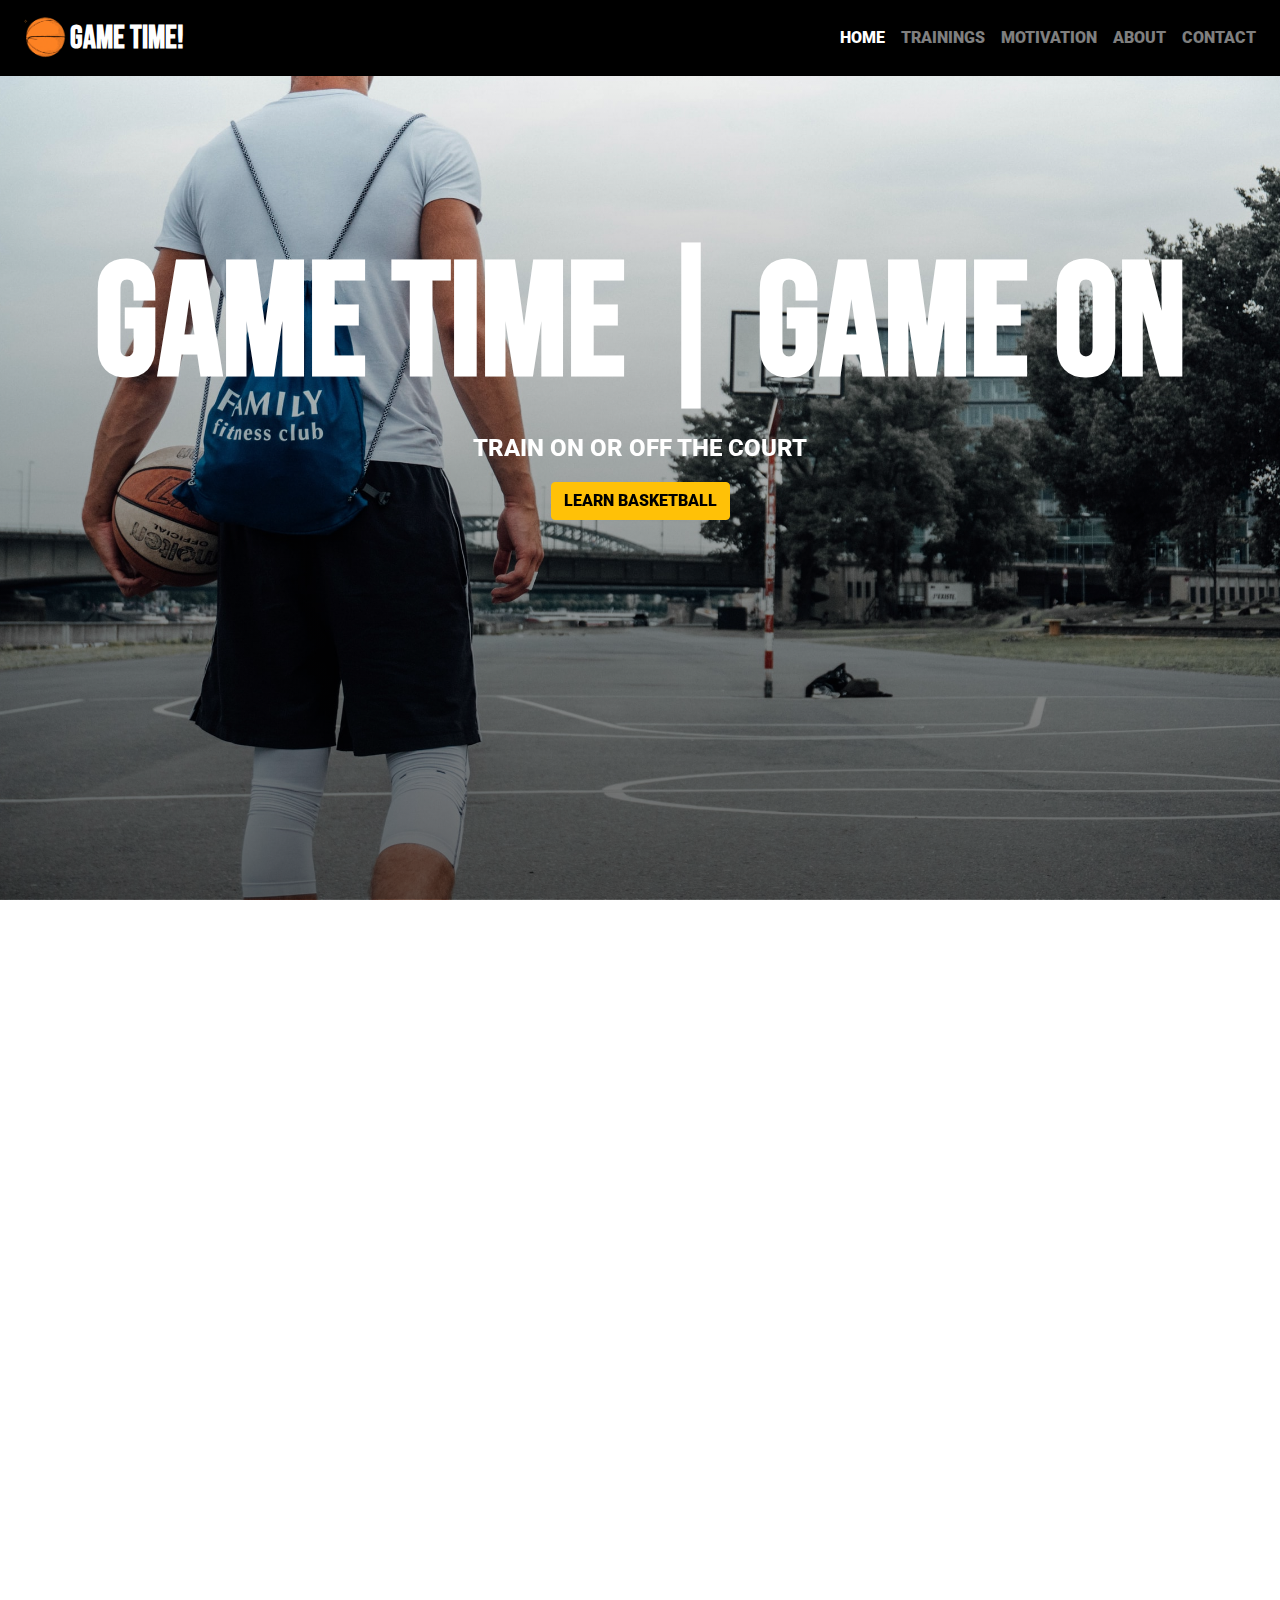
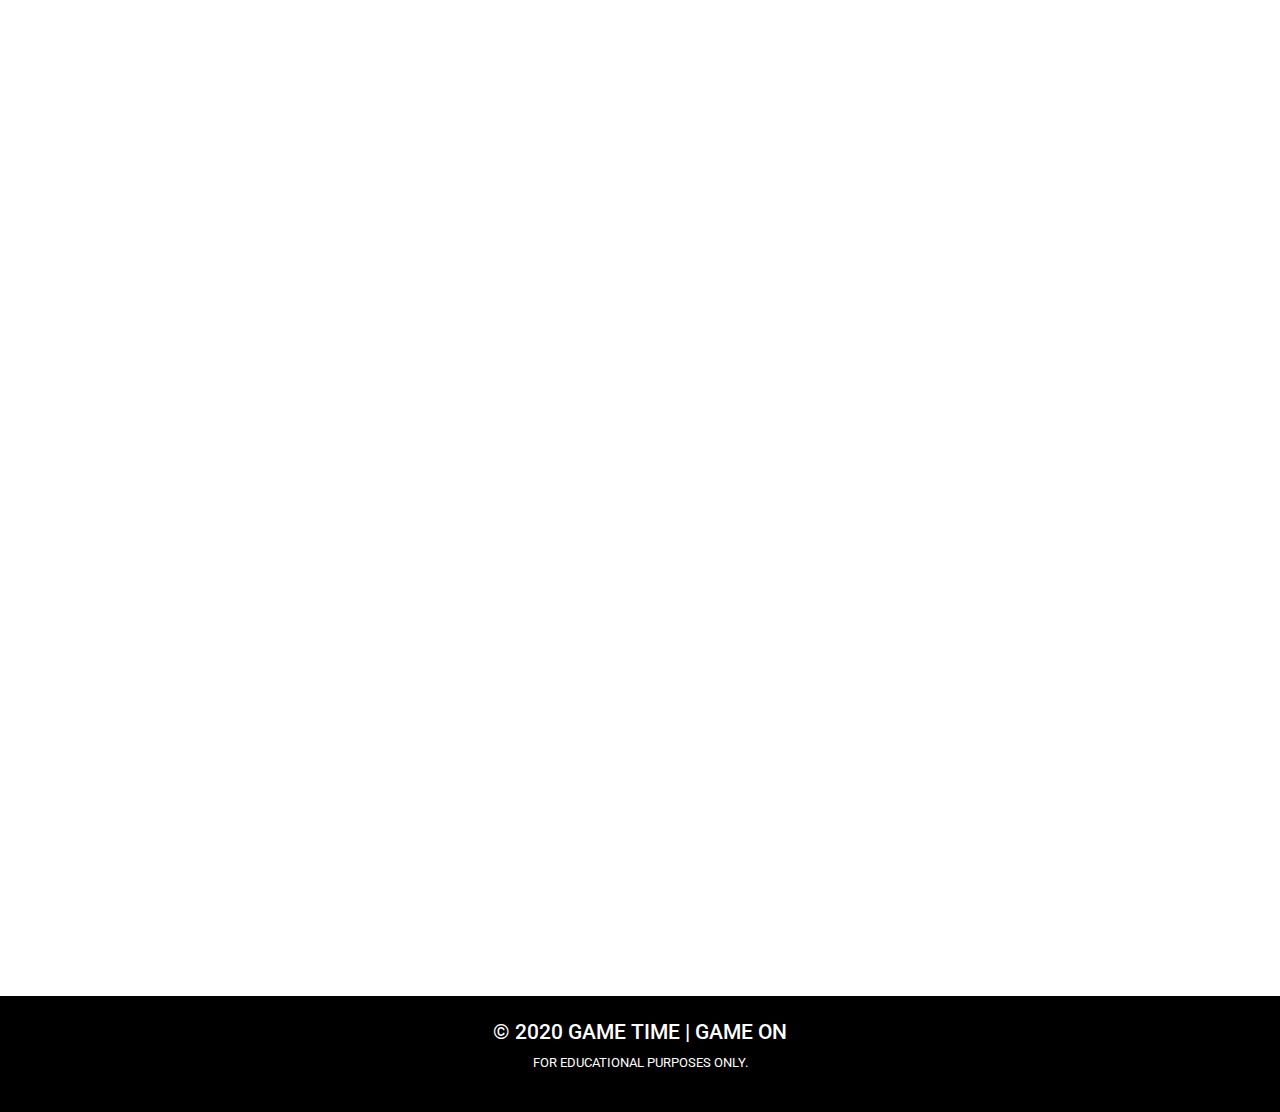
<file: index.html>
<!DOCTYPE html>
<html lang="en">
<head>
	<meta charset="UTF-8">
	<meta name=viewport content="width=device-width, initial-scale=1.0, maximum-scale=1.0, shrink-to-fit=no">
	<meta http-equiv="X-UA-Compatible" content="IE=Edge">
	<!-- meta tags for compatibility and disabling viewport -->

	<title>Game Time | Game On</title>
	
	<!-- Google Fonts 1 -->
	<link href="https://fonts.googleapis.com/css2?family=Montserrat&family=Raleway&display=swap" rel="stylesheet">

	<!-- Google fonts 2 -->
	<link href="https://fonts.googleapis.com/css2?family=Bebas+Neue&family=Roboto&display=swap" rel="stylesheet">

	

	<!-- Favicon -->

	<link rel="icon" href="./assets/images/favicon.png" type="image/gif" sizes="18x18">

	<!-- Font Awesome -->
	<link rel="stylesheet" href="https://use.fontawesome.com/releases/v5.5.0/css/all.css" integrity="sha384-B4dIYHKNBt8Bc12p+WXckhzcICo0wtJAoU8YZTY5qE0Id1GSseTk6S+L3BlXeVIU" crossorigin="anonymous">

	<!-- AOS -->

	<link rel="stylesheet" href="https://unpkg.com/aos@next/dist/aos.css" />

	<!-- BS CSS CDN -->
	<link rel="stylesheet" href="https://maxcdn.bootstrapcdn.com/bootstrap/4.0.0/css/bootstrap.min.css" integrity="sha384-Gn5384xqQ1aoWXA+058RXPxPg6fy4IWvTNh0E263XmFcJlSAwiGgFAW/dAiS6JXm" crossorigin="anonymous">

	<!-- External CSS -->
	<link rel="stylesheet" href="./assets/css/style.css">

</head>
<body>
	<!-- navbar -->
	<nav class="navbar navbar-expand-lg navbar-dark  sticky-top" id="back-to-top">
			<a href="index.html" class="navbar-brand">
				<img class="logo" src="./assets/images/logo.gif" alt="logo">GAME TIME!
			</a>
			<button class="navbar-toggler" type="button" data-toggle="collapse" data-target="#gameTime">
				<span class="navbar-toggler-icon"></span>
			</button>
			<div id="gameTime" class="collapse navbar-collapse">
				<ul class="navbar-nav ml-auto text-center ">
				    <li class="nav-item">
				    	<a href="index.html" class="nav-link active">
				    		Home
				    	</a>
				    </li>
				    <li class="nav-item">
				    	<a href="trainings.html" class="nav-link">
				    		Trainings
				    	</a>
				    </li>
				     <li class="nav-item">
				    	<a href="gallery.html" class="nav-link">
				    		Motivation
				    	</a>
				    </li>
				     <li class="nav-item">
				    	<a href="about.html" class="nav-link">
				    		About
				    	</a>
				    </li>
				     <li class="nav-item">
				    	<a href="contact.html" class="nav-link">
				    		Contact
				    	</a>
				    </li>

				</ul>
			</div>
	</nav>
	<!-- end of navbar -->
	
		<section id="jumbotron-section">
			<div id="jumbo-landing" class="jumbotron-fluid mb-0">

				<div class="container text-center" data-aos="fade-down">
					<h1 class="header-title">Game Time <span>|</span> Game On</h1>
					<p class="lead" id="sub-title">train on or off the court</p>
					<a href="trainings.html" class="btn btn-warning" id="headerbtn">Learn Basketball</a>
				</div>
			</div>
		</section>

		<div class="benefits-main-container">
			<h2 data-aos="fade-up">Benefits of playing basketball</h2>
			<div class="benefits-container" data-aos="fade-up">
				
				<div class="benefits">
					<i class="fas fa-dumbbell"></i>
					<h3>Provides Strength</h3>
					<p>By playing basketball, you get an excellent full-body workout. This helps in the development of lean muscle. It can help develop your lower back, neck, deltoids, traps and core muscles. It also makes your legs stronger, and the movements like shooting and dribbling help strengthen your arms, hand muscles and wrist flexors.</p>
				</div>
				<div class="benefits">
					<i class="fas fa-child"></i>
					<h3>Burn Calories</h3>
					<p>The game of basketball revolves around the movement of the players on the court. The motions of running, jumping and rapid lateral cuts all can deliver the player a great deal of exercise where calories can be burnt. Although having calories is not necessarily bad for you, having too much and not burning enough can lead to weight gain and consequently, other health problems.</p>
				</div>
				<div class="benefits">
					<i class="fas fa-heart"></i>
					<h3>Cardiovascular Health</h3>
					<p>Basketball is great for your heart health! Because you keep moving, your heart rate increases. It also helps in building endurance, which is important when you want to make sure that your heart is healthy. It will help lower the risk of stroke and heart disease later in your life.</p>
				</div>
			</div>
		</div>
 
	<!-- 
	<div class="game-main-container">
		<div class="game-container">
			<div class="gametime">
				<h2>What is Game Time Game On?</h2>
				<p>This lecture will teach you about the basketball. Let me introduce you what is it all about. BASKETBALL is one of the most popular and practiced sports in the world. This sport is played with a ball and a hoop and it consists of two teams with 5 players each. They score points by shooting the ball through the hoop. Basketball has become popular because of its enthusiasm they bring to the players. I guess you and your friends have your own favourite teams and it makes you shout for joy when your team shoots the ball. Now, isn’t it better if you try to be also a player? This sport have several good benefits for you to know. This lecture will definitely make your life easier. It has complete skills and trainings for you to grasp. Dealing with pandemic is not a problem because you can even train yourself at home! So what are you waiting for? LET’S START!</p>
			</div>
		</div>
	</div> -->


 	 <div class="main-testimonials-container">
              <h2 data-aos="fade-up">SUCCESSFUL PLAYER FEEDBACKS</h2>
            <div class="testimonials-container" data-aos="fade-up">
              
                <div class="testimonials">
                    <h3>"Game Time Game On is awesome! Thanks guys, keep up the good work! I like Game Time Game On more and more each day because it makes my life a lot easier. It's really wonderful."</h3>
                    <p>- Kevin Durant</p>
                </div>
                <div class="testimonials">
                    <h3>"Thank you to you and all your IGame Time Game On team for a fantastic tutorial and a great opportunity for my son to learn a different way to approach the game. We all love Game time!"</h3>
                    <p>- LeBron James</p>
                </div>
            </div>
            <div class="testimonials-container" data-aos="fade-up">
                <div class="testimonials">
                    <h3>"We had 2 practices since returning home from Game time.  Things seem different.  Everything seems to be a more precise, everything done with a more effort, and the team is tight as a group. Our players now know what it means to "embrace the grind" and what it can help them accomplish."</h3>
                    <p>- Kobe Bryant</p>
                </div>
                <div class="testimonials">
                    <h3>"Thank you so much for blessing me with the opportunity to work with you at Game time.  I've learned more than I would have ever imagined."</h3>
                    <p>- Kyrie Irving</p>
                </div>
            </div>
        </div>




	






		<div class="footer text-center">
			<a href="#back-to-top"><i class="fas fa-chevron-circle-up"></i></a>
			<h2>&copy; 2020 GAME TIME | GAME ON</h2>
			<p>for educational purposes only.</p>
			<a href="https://www.facebook.com/" target="_blank"><i class="fab fa-facebook-square"></i></a>
			<a href="https://www.instagram.com/" target="_blank"><i class="fab fa-instagram"></i></a>
			<a href="https://twitter.com/" target="_blank"><i class="fab fa-twitter-square"></i></a>
			
		</div>


	<!-- <nav class="footer navbar navbar-expand navbar-dark">
		<div class="collapse navbar-collapse">
			<ul class="navbar-nav mx-auto">
				<li class="nav-item">
					<h5> 2020 Game Time | Game On</h5>
				</li>
			</ul>
		</div>
		
	</nav> -->
	
	

















	<script src="https://code.jquery.com/jquery-3.2.1.slim.min.js" integrity="sha384-KJ3o2DKtIkvYIK3UENzmM7KCkRr/rE9/Qpg6aAZGJwFDMVNA/GpGFF93hXpG5KkN" crossorigin="anonymous"></script>
	<script src="https://cdnjs.cloudflare.com/ajax/libs/popper.js/1.12.9/umd/popper.min.js" integrity="sha384-ApNbgh9B+Y1QKtv3Rn7W3mgPxhU9K/ScQsAP7hUibX39j7fakFPskvXusvfa0b4Q" crossorigin="anonymous"></script>
	<script src="https://maxcdn.bootstrapcdn.com/bootstrap/4.0.0/js/bootstrap.min.js" integrity="sha384-JZR6Spejh4U02d8jOt6vLEHfe/JQGiRRSQQxSfFWpi1MquVdAyjUar5+76PVCmYl" crossorigin="anonymous"></script>

 

	 <script src="https://unpkg.com/aos@next/dist/aos.js"></script>
  <script>
    AOS.init({
    	offset: 180,
    	duration: 1000
    });
  </script>
</body>
</html>
</file>
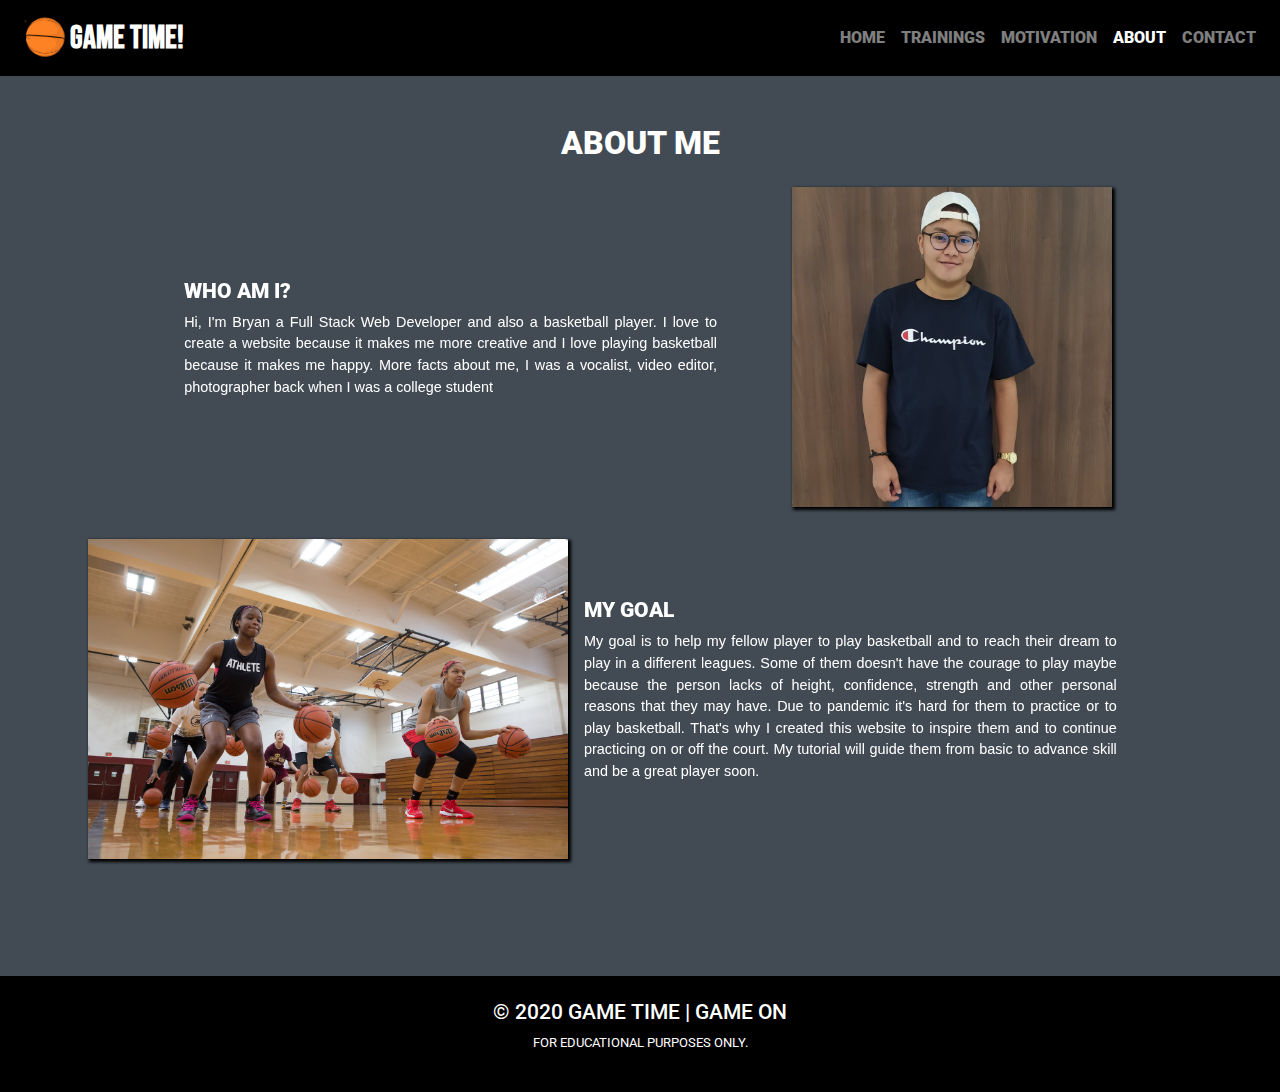
<file: about.html>
<!DOCTYPE html>
<html lang="en">
<head>
	<meta charset="UTF-8">
	<meta name=viewport content="width=device-width, initial-scale=1.0, maximum-scale=1.0, shrink-to-fit=no">
	<meta http-equiv="X-UA-Compatible" content="IE=Edge">
	<!-- meta tags for compatibility and disabling viewport -->

	<title>About</title>
	
	<!-- Google Fonts 1 -->
	<!-- <link href="https://fonts.googleapis.com/css2?family=Montserrat&family=Raleway&display=swap" rel="stylesheet"> -->

	<!-- Google fonts 2 -->
	<link href="https://fonts.googleapis.com/css2?family=Bebas+Neue&family=Roboto&display=swap" rel="stylesheet">

	<!-- Favicon -->

	<link rel="icon" href="./assets/images/favicon.png" type="image/gif" sizes="18x18">

	<!-- Font Awesome -->
	<link rel="stylesheet" href="https://use.fontawesome.com/releases/v5.5.0/css/all.css" integrity="sha384-B4dIYHKNBt8Bc12p+WXckhzcICo0wtJAoU8YZTY5qE0Id1GSseTk6S+L3BlXeVIU" crossorigin="anonymous">

	<!-- AOS -->

	<link rel="stylesheet" href="https://unpkg.com/aos@next/dist/aos.css" />

	<!-- BS CSS CDN -->
	<link rel="stylesheet" href="https://maxcdn.bootstrapcdn.com/bootstrap/4.0.0/css/bootstrap.min.css" integrity="sha384-Gn5384xqQ1aoWXA+058RXPxPg6fy4IWvTNh0E263XmFcJlSAwiGgFAW/dAiS6JXm" crossorigin="anonymous">

	<!-- External CSS -->
	<link rel="stylesheet" href="./assets/css/style.css">

</head>
<body>

	<!-- navbar -->
	<nav class="navbar navbar-expand-lg navbar-dark  sticky-top" id="back-to-top">
			<a href="index.html" class="navbar-brand">
				<img class="logo" src="./assets/images/logo.gif" alt="logo">GAME TIME!
			</a>
			<button class="navbar-toggler" type="button" data-toggle="collapse" data-target="#gameTime">
				<span class="navbar-toggler-icon"></span>
			</button>
			<div id="gameTime" class="collapse navbar-collapse">
				<ul class="navbar-nav ml-auto text-center ">
				    <li class="nav-item">
				    	<a href="index.html" class="nav-link ">
				    		Home
				    	</a>
				    </li>
				    <li class="nav-item">
				    	<a href="trainings.html" class="nav-link">
				    		Trainings
				    	</a>
				    </li>
				     <li class="nav-item">
				    	<a href="gallery.html" class="nav-link">
				    		Motivation
				    	</a>
				    </li>
				     <li class="nav-item">
				    	<a href="about.html" class="nav-link active">
				    		About
				    	</a>
				    </li>
				     <li class="nav-item">
				    	<a href="contact.html" class="nav-link">
				    		Contact 
				    	</a>
				    </li>

				</ul>
			</div>
		</nav>
	<!-- end of navbar -->

	<!-- Start of about -->

	<div class="main-about-container">
		<h1>About Me</h1>
		<div class="about-container">
			<div class="about" data-aos="fade-up">
				<div class="about-info">
					<h5>Who am i?</h5>
					<p>Hi, I'm Bryan a Full Stack Web Developer and also a basketball player. I love to create a website because it makes me more creative and I love playing basketball because it makes me happy. More facts about me, I was a vocalist, video editor, photographer back when I was a college student</p>
				</div>
				<div class="about-img">
					<img src="assets/images/bryan-pic2.jpg" alt="">
				</div>
			</div>
			<div class="about" data-aos="fade-up">
				<div class="about-img" id="about-img1">
					<img src="assets/images/dribble3.jpg" alt="">
				</div>
				<div class="about-info" id="about-info2">
					<h5>My Goal</h5>
					<p>My goal is to help my fellow player to play basketball and to reach their dream to play in a different leagues. Some of them doesn't have the courage to play maybe because the person lacks of height, confidence, strength and other personal reasons that they may have. Due to pandemic it's hard for them to practice or to play basketball. That's why I created this website to inspire them and to continue practicing on or off the court. My tutorial will guide them from basic to advance skill and be a great player soon.</p>
				</div>
			</div>
		</div>
	</div>








	<div class="footer text-center">
			<a href="#back-to-top"><i class="fas fa-chevron-circle-up"></i></a>
			<h2>&copy; 2020 GAME TIME | GAME ON</h2>
			<p>for educational purposes only.</p>
			<a href="https://www.facebook.com/" target="_blank"><i class="fab fa-facebook-square"></i></a>
			<a href="https://www.instagram.com/" target="_blank"><i class="fab fa-instagram"></i></a>
			<a href="https://twitter.com/" target="_blank"><i class="fab fa-twitter-square"></i></a>
			
		</div>

	<!-- <nav class="footer navbar navbar-expand navbar-dark">
		<div class="collapse navbar-collapse">
			<ul class="navbar-nav mx-auto">
				<li class="nav-item">
					<h5> 2020 Game Time | Game On</h5>
				</li>
			</ul>
		</div>
		
	</nav> -->






	<script src="https://code.jquery.com/jquery-3.2.1.slim.min.js" integrity="sha384-KJ3o2DKtIkvYIK3UENzmM7KCkRr/rE9/Qpg6aAZGJwFDMVNA/GpGFF93hXpG5KkN" crossorigin="anonymous"></script>
	<script src="https://cdnjs.cloudflare.com/ajax/libs/popper.js/1.12.9/umd/popper.min.js" integrity="sha384-ApNbgh9B+Y1QKtv3Rn7W3mgPxhU9K/ScQsAP7hUibX39j7fakFPskvXusvfa0b4Q" crossorigin="anonymous"></script>
	<script src="https://maxcdn.bootstrapcdn.com/bootstrap/4.0.0/js/bootstrap.min.js" integrity="sha384-JZR6Spejh4U02d8jOt6vLEHfe/JQGiRRSQQxSfFWpi1MquVdAyjUar5+76PVCmYl" crossorigin="anonymous"></script>



	
	 <script src="https://unpkg.com/aos@next/dist/aos.js"></script>
  <script>
    AOS.init({
    	offset: 180,
    	duration: 1000
    });
  </script>
</body>
</html>
</file>
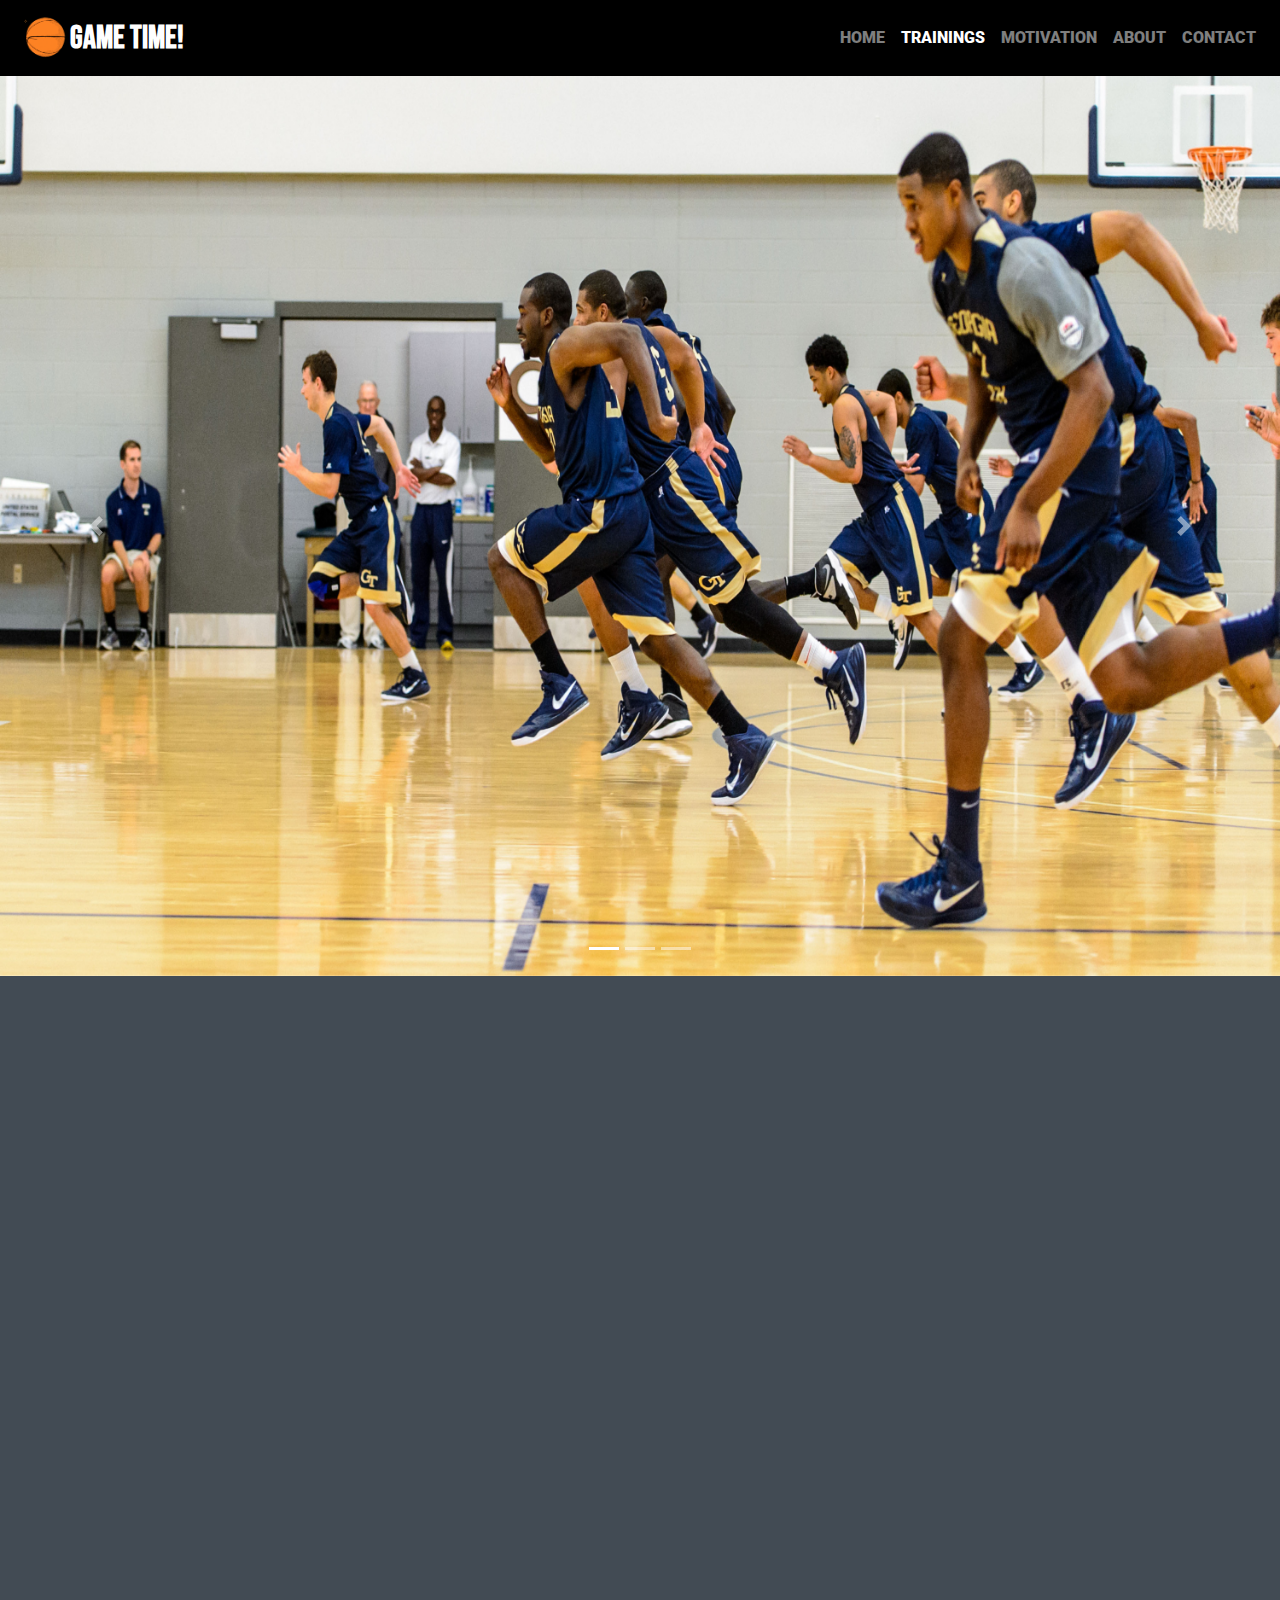
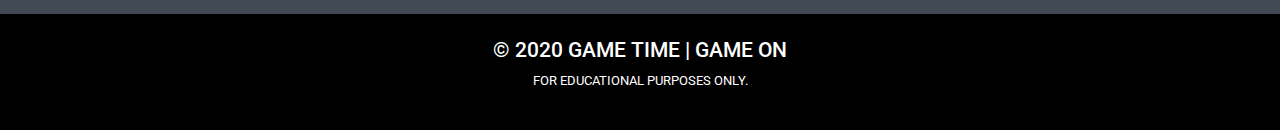
<file: condition.html>
<!DOCTYPE html>
<html lang="en">
<head>
	<meta charset="UTF-8">
	<meta name=viewport content="width=device-width, initial-scale=1.0, maximum-scale=1.0, shrink-to-fit=no">
	<meta http-equiv="X-UA-Compatible" content="IE=Edge">
	<!-- meta tags for compatibility and disabling viewport -->

	<title>Conditioning</title>
	
	<!-- Google Fonts 1 -->
	<!-- <link href="https://fonts.googleapis.com/css2?family=Montserrat&family=Raleway&display=swap" rel="stylesheet"> -->

	<!-- Google fonts 2 -->
	<link href="https://fonts.googleapis.com/css2?family=Bebas+Neue&family=Roboto&display=swap" rel="stylesheet">

	<!-- Favicon -->

	<link rel="icon" href="./assets/images/favicon.png" type="image/gif" sizes="18x18">

	<!-- Font Awesome -->
	<link rel="stylesheet" href="https://use.fontawesome.com/releases/v5.5.0/css/all.css" integrity="sha384-B4dIYHKNBt8Bc12p+WXckhzcICo0wtJAoU8YZTY5qE0Id1GSseTk6S+L3BlXeVIU" crossorigin="anonymous">

	<!-- AOS -->

	<link rel="stylesheet" href="https://unpkg.com/aos@next/dist/aos.css" />

	<!-- BS CSS CDN -->
	<link rel="stylesheet" href="https://maxcdn.bootstrapcdn.com/bootstrap/4.0.0/css/bootstrap.min.css" integrity="sha384-Gn5384xqQ1aoWXA+058RXPxPg6fy4IWvTNh0E263XmFcJlSAwiGgFAW/dAiS6JXm" crossorigin="anonymous">

	<!-- External CSS -->
	<link rel="stylesheet" href="./assets/css/style.css">

</head>
<body>


	<!-- navbar -->
	<nav class="navbar navbar-expand-lg navbar-dark  sticky-top" id="back-to-top">
			<a href="index.html" class="navbar-brand">
				<img class="logo" src="./assets/images/logo.gif" alt="logo">GAME TIME!
			</a>
			<button class="navbar-toggler" type="button" data-toggle="collapse" data-target="#gameTime">
				<span class="navbar-toggler-icon"></span>
			</button>
			<div id="gameTime" class="collapse navbar-collapse">
				<ul class="navbar-nav ml-auto text-center ">
				    <li class="nav-item">
				    	<a href="index.html" class="nav-link ">
				    		Home
				    	</a>
				    </li>
				    <li class="nav-item">
				    	<a href="trainings.html" class="nav-link active">
				    		Trainings
				    	</a>
				    </li>
				     <li class="nav-item">
				    	<a href="gallery.html" class="nav-link">
				    		Motivation
				    	</a>
				    </li>
				     <li class="nav-item">
				    	<a href="about.html" class="nav-link">
				    		About
				    	</a>
				    </li>
				     <li class="nav-item">
				    	<a href="contact.html" class="nav-link">
				    		Contact
				    	</a>
				    </li>

				</ul>
			</div>
		</nav>

	<div id="carouselExampleIndicators" class="carousel slide" data-ride="carousel">
		  <ol class="carousel-indicators">
		    <li data-target="#carouselExampleIndicators" data-slide-to="0" class="active"></li>
		    <li data-target="#carouselExampleIndicators" data-slide-to="1"></li>
		    <li data-target="#carouselExampleIndicators" data-slide-to="2"></li>
		  </ol>
  		<div class="carousel-inner">
		    <div class="carousel-item active">
		    	<img class="d-block w-100" src="./assets/images/condition5.jpeg" alt="First slide">
		    </div>
	    	<div class="carousel-item">
	      		<img class="d-block w-100" src="./assets/images/condition4.jpg" alt="Second slide">
	    	</div>
    		<div class="carousel-item">
      			<img class="d-block w-100" src="./assets/images/condition6.jpg" alt="Third slide">
    		</div>
  		</div>
		<a class="carousel-control-prev" href="#carouselExampleIndicators" role="button" data-slide="prev">
		    <span class="carousel-control-prev-icon" aria-hidden="true"></span>
		    <span class="sr-only">Previous</span>
		</a>
  		<a class="carousel-control-next" href="#carouselExampleIndicators" role="button" data-slide="next">
		    <span class="carousel-control-next-icon" aria-hidden="true"></span>
		    <span class="sr-only">Next</span>
  		</a>
	</div>
	

	<!-- 1st -->
	<div class="container-fluid py-5" id="condition">
		<div class="row">
			<div class=" d-md-flex justify-content-center  col-lg-12 " data-aos="fade-up">
				<!-- 1st -->
				<div class="card mx-auto mx-md-3 my-3">
					<img class="card-img-top" src="./assets/images/condition1.jpg" alt="Card image cap">
					<div class="card-body text-left" id="card-condition">
			    		<h5 class="text-center text-uppercase">WARM UP</h5>
			    		<p>Before you start with conditioning exercises, you need to complete few warm up exercises to prepare your body for the strenuous part of the work out, loosen your joints and increase blood flow to your muscles. Warm up exercises will also limit the risk of injuries.</p>


			    		<!-- Button trigger modal -->
						<button type="button" class="btn btn-dark" data-toggle="modal" data-target="#condition1">
	  						READ MORE
						</button>
				  	</div>
				</div>
				<!-- Modal -->
				<div class="modal fade" id="condition1" tabindex="-1" role="dialog" aria-labelledby="condition1.1" aria-hidden="true">
				  <div class="modal-dialog" role="document">
					    <div class="modal-content">
					      <div class="modal-header">
						        <h5 class="modal-title" id="condition1.1">WARM UP</h5>
						        <button type="button" class="close" data-dismiss="modal" aria-label="Close">
						          <span aria-hidden="true">&times;</span>
						        </button>
					      </div>
					      <div class="modal-body ml-1">
					       		
					       			<iframe width="100%" height="250" src="https://www.youtube.com/embed/mwS1oXFAyEc" frameborder="0" allow="accelerometer; autoplay; encrypted-media; gyroscope; picture-in-picture" allowfullscreen></iframe>
					       			<h5>Jumping Jacks for 30 seconds</h5>
					    			<p>Jumping jacks are an excellent way to boost your cardio. The exercise will increase blood circulation all over your body, control and maintain blood pressure and get you going. You can perform this exercise as you wish e.g. it can be overhead, in front of the chest or across the body.</p>
					    			<iframe width="100%" height="250" src="https://www.youtube.com/embed/oa6P7bMhHnc" frameborder="0" allow="accelerometer; autoplay; encrypted-media; gyroscope; picture-in-picture" allowfullscreen></iframe>
					    			<h5>Squats for 30 seconds</h5>
					    			<p>Next up, you need to mobilize your hips, and there’s no better way of doing it than through squats. You can perform different variations of the exercise to maximize the benefits. For example, you may just squat and hold or do reps.</p>
					    			<iframe width="100%" height="250" src="https://www.youtube.com/embed/tyM_PzsL5xI" frameborder="0" allow="accelerometer; autoplay; encrypted-media; gyroscope; picture-in-picture" allowfullscreen></iframe>
					    			<h5>C Skip in Place for 30 seconds</h5>
					    			<p>C Skip exercises help in establishing better body balance, and rhythm. To perform this exercise, drive your knee up lifting you off the ground, and then move it towards the outside.</p>
			    				</ul>     
					      </div>
					      <div class="modal-footer">
					        <button type="button" class="btn btn-secondary" data-dismiss="modal">CLOSE</button>
					      </div>
					    </div>
				  	</div>
				</div>

				<!-- ----------------------2nd----------------------- -->
				<div class="card mx-auto mx-md-3 my-3">
					<img class="card-img-top" src="./assets/images/condition3.jpg" alt="Card image cap">
					<div class="card-body text-left" id="card-condition">
			    		<h5 class="text-center text-uppercase">RUNNING</h5>
			    		<p>Next, let’s talk about some running drills that you can do to get in great shape for basketball. Check out few running drills below that can help you mimic what happens in a basketball game.</p>


			    		<!-- Button trigger modal -->
						<button type="button" class="btn btn-dark mt-lg-4" data-toggle="modal" data-target="#condition2">
	  						READ MORE
						</button>
				  	</div>
				</div>
				<!-- Modal -->
				<div class="modal fade" id="condition2" tabindex="-1" role="dialog" aria-labelledby="condition1.2" aria-hidden="true">
				  <div class="modal-dialog" role="document">
					    <div class="modal-content">
					      <div class="modal-header">
						        <h5 class="modal-title" id="condition1.2">RUNNING DRILLS</h5>
						        <button type="button" class="close" data-dismiss="modal" aria-label="Close">
						          <span aria-hidden="true">&times;</span>
						        </button>
					      </div>
					      <div class="modal-body ml-1">
					      			<iframe width="100%" height="315" src="https://www.youtube.com/embed/k9zg6u-qy5s" frameborder="0" allow="accelerometer; autoplay; encrypted-media; gyroscope; picture-in-picture" allowfullscreen></iframe>
					       			<h5>Minute Sideline Sprints</h5>
					    			<p>One common basketball conditioning drill is sideline sprints. This exercise requires you to run from sideline to sideline as many times as you can in one minute. With this exercise, some people have a specific number of times you have to hit the sideline, like 17, but if you can’t quite reach this number right away, you can start lower and work up to 17.</p>
					    			<iframe width="100%" height="315" src="https://www.youtube.com/embed/MPL487ToJt8" frameborder="0" allow="accelerometer; autoplay; encrypted-media; gyroscope; picture-in-picture" allowfullscreen></iframe>
					    			<h5>Suicides</h5>
					    			<p>Suicides are a common running workout in basketball. For this conditioning drill, you will start on the baseline of the basketball court. Then, you will sprint to the free-throw line, touch it, and sprint back to the baseline. Next, you will sprint to the half-court line and back. Then, you will sprint to the far free-throw line and back. Finally, you will sprint to the other baseline and back. You will do all of this without stopping to build up your endurance and work on your sprinting.</li> 
					      </div>
					      <div class="modal-footer">
					        <button type="button" class="btn btn-secondary" data-dismiss="modal">CLOSE</button>
					      </div>
					    </div>
				  	</div>
				</div>

				<!--------------------------------- 3rd ---------------------------->

				<div class="card mx-auto mx-md-3 my-3">
					<img class="card-img-top" src="./assets/images/condition2.jpg" alt="Card image cap">
					<div class="card-body text-left" id="card-condition">
			    		<h5 class="text-center text-uppercase">CARDIO</h5>
			    		<p>When people say they need to do cardio or conditioning, everyone immediately thinks of running. It is true that running is a popular way to get conditioning in, but it is not the only way. If you are looking for some conditioning drills with no running required, check out for more options.</p>


			    		<!-- Button trigger modal -->
						<button type="button" class="btn btn-dark" data-toggle="modal" data-target="#condition3">
	  						READ MORE
						</button>
				  	</div>
				</div>
				<!-- Modal -->
				<div class="modal fade" id="condition3" tabindex="-1" role="dialog" aria-labelledby="condition1.3" aria-hidden="true">
				  <div class="modal-dialog" role="document">
					    <div class="modal-content">
					      <div class="modal-header">
						        <h5 class="modal-title" id="condition1.3">CARDIO</h5>
						        <button type="button" class="close" data-dismiss="modal" aria-label="Close">
						          <span aria-hidden="true">&times;</span>
						        </button>
					      </div>
					      <div class="modal-body ml-1">
					      	<iframe width="100%" height="250" src="https://www.youtube.com/embed/XVlXHG-P9YY" frameborder="0" allow="accelerometer; autoplay; encrypted-media; gyroscope; picture-in-picture" allowfullscreen></iframe>
					       			<h5>Exercise Bike</h5>
					    			<p> If you don’t want to run for your cardio, you can always hop on an exercise bike. When you are using an exercise bike to get in shape for basketball, you might want to try different intervals where you go really hard for a short period of time, and then go slow for a bit while you recover. Then, you can repeat the interval process.</p>
					    			<iframe width="100%" height="250" src="https://www.youtube.com/embed/UxKWQ_Wmu4A" frameborder="0" allow="accelerometer; autoplay; encrypted-media; gyroscope; picture-in-picture" allowfullscreen></iframe>
					    			<h5>Aqua Jog</h5>
					    			<p> An aqua jog is simply running in the pool or another body of water. When you are running in water that is at least up to your chest, it builds resistance and gives you a great cardio and muscle workout.</p>
					    			<iframe width="100%" height="250" src="https://www.youtube.com/embed/4KSnCr7Sj8U" frameborder="0" allow="accelerometer; autoplay; encrypted-media; gyroscope; picture-in-picture" allowfullscreen></iframe>
					    			<h5>Jump Rope</h5> 
					    			<p>Jump rope is another great basketball conditioning drill because it works on your lungs as well as your legs. You can find many different jump rope drills like single foot jumps, hopscotch, side to side jumps, and more. You can jump rope for a set amount of time or until you get a certain amount of jumps in.</p>   
					      </div>
					      <div class="modal-footer">
					        <button type="button" class="btn btn-secondary" data-dismiss="modal">CLOSE</button>
					      </div>
					    </div>
				  	</div>
				</div>
			</div>	
 		</div>
	</div>

	<div class="footer text-center">
			<a href="#back-to-top"><i class="fas fa-chevron-circle-up"></i></a>
			<h2>&copy; 2020 GAME TIME | GAME ON</h2>
			<p>for educational purposes only.</p>
			<a href="https://www.facebook.com/" target="_blank"><i class="fab fa-facebook-square"></i></a>
			<a href="https://www.instagram.com/" target="_blank"><i class="fab fa-instagram"></i></a>
			<a href="https://twitter.com/" target="_blank"><i class="fab fa-twitter-square"></i></a>
			
		</div>
	
	<!-- <nav class="footer navbar navbar-expand navbar-dark">
		<div class="collapse navbar-collapse">
			<ul class="navbar-nav mx-auto">
				<li class="nav-item">
					<h5> 2020 Game Time | Game On</h5>
				</li>
			</ul>
		</div>
		
	</nav> -->



	<script src="https://code.jquery.com/jquery-3.2.1.slim.min.js" integrity="sha384-KJ3o2DKtIkvYIK3UENzmM7KCkRr/rE9/Qpg6aAZGJwFDMVNA/GpGFF93hXpG5KkN" crossorigin="anonymous"></script>
	<script src="https://cdnjs.cloudflare.com/ajax/libs/popper.js/1.12.9/umd/popper.min.js" integrity="sha384-ApNbgh9B+Y1QKtv3Rn7W3mgPxhU9K/ScQsAP7hUibX39j7fakFPskvXusvfa0b4Q" crossorigin="anonymous"></script>
	<script src="https://maxcdn.bootstrapcdn.com/bootstrap/4.0.0/js/bootstrap.min.js" integrity="sha384-JZR6Spejh4U02d8jOt6vLEHfe/JQGiRRSQQxSfFWpi1MquVdAyjUar5+76PVCmYl" crossorigin="anonymous"></script>


	
	 <script src="https://unpkg.com/aos@next/dist/aos.js"></script>
  <script>
    AOS.init({
    	offset: 180,
    	duration: 1000
    });
  </script>
</body>
</html>
</file>
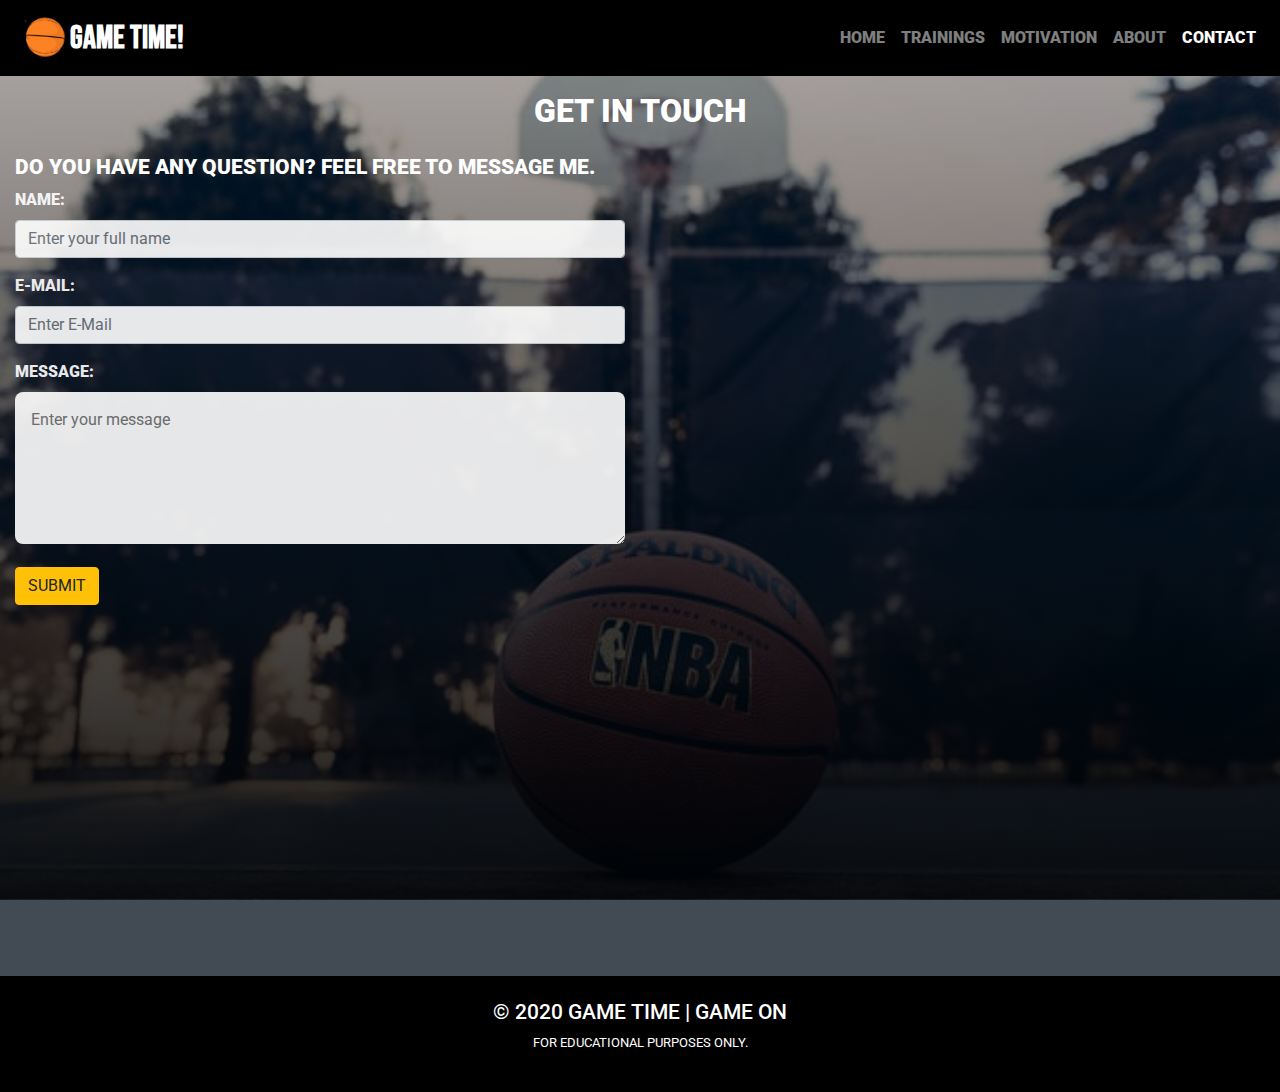
<file: contact.html>
<!DOCTYPE html>
<html lang="en">
<head>
	<meta charset="UTF-8">
	<meta name=viewport content="width=device-width, initial-scale=1.0, maximum-scale=1.0, shrink-to-fit=no">
	<meta http-equiv="X-UA-Compatible" content="IE=Edge">
	<!-- meta tags for compatibility and disabling viewport -->

	<title>Contact Us</title>
	
	<!-- Google Fonts 1 -->
	<!-- <link href="https://fonts.googleapis.com/css2?family=Montserrat&family=Raleway&display=swap" rel="stylesheet"> -->

	<!-- Google fonts 2 -->
	<link href="https://fonts.googleapis.com/css2?family=Bebas+Neue&family=Roboto&display=swap" rel="stylesheet">

	

	<!-- Favicon -->

	<link rel="icon" href="./assets/images/favicon.png" type="image/gif" sizes="18x18">

	<!-- Font Awesome -->
	<link rel="stylesheet" href="https://use.fontawesome.com/releases/v5.5.0/css/all.css" integrity="sha384-B4dIYHKNBt8Bc12p+WXckhzcICo0wtJAoU8YZTY5qE0Id1GSseTk6S+L3BlXeVIU" crossorigin="anonymous">

	<!-- AOS -->

	<link rel="stylesheet" href="https://unpkg.com/aos@next/dist/aos.css" />

	<!-- BS CSS CDN -->
	<link rel="stylesheet" href="https://maxcdn.bootstrapcdn.com/bootstrap/4.0.0/css/bootstrap.min.css" integrity="sha384-Gn5384xqQ1aoWXA+058RXPxPg6fy4IWvTNh0E263XmFcJlSAwiGgFAW/dAiS6JXm" crossorigin="anonymous">

	<!-- External CSS -->
	<link rel="stylesheet" href="./assets/css/style.css">

</head>
<body>
	<!-- navbar -->
	<nav class="navbar navbar-expand-lg navbar-dark  sticky-top" id="back-to-top">
			<a href="index.html" class="navbar-brand">
				<img class="logo" src="./assets/images/logo.gif" alt="logo">GAME TIME!
			</a>
			<button class="navbar-toggler" type="button" data-toggle="collapse" data-target="#gameTime">
				<span class="navbar-toggler-icon"></span>
			</button>
			<div id="gameTime" class="collapse navbar-collapse">
				<ul class="navbar-nav ml-auto text-center ">
				    <li class="nav-item">
				    	<a href="index.html" class="nav-link ">
				    		Home
				    	</a>
				    </li>
				    <li class="nav-item">
				    	<a href="trainings.html" class="nav-link">
				    		Trainings
				    	</a>
				    </li>
				     <li class="nav-item">
				    	<a href="gallery.html" class="nav-link">
				    		Motivation
				    	</a>
				    </li>
				     <li class="nav-item">
				    	<a href="about.html" class="nav-link">
				    		About
				    	</a>
				    </li>
				     <li class="nav-item">
				    	<a href="contact.html" class="nav-link active">
				    		Contact 
				    	</a>
				    </li>

				</ul>
			</div>
		</nav>
	<!-- end of navbar -->




		<div class="container-fluid" id="contact-page">
			<div class="row">
				<header class="col-12 col-md-12 col-lg-12">
					<h1 class="text-center py-3">Get in touch</h1>
				</header>
			</div>
			<!-- end of row -->
			<div class="row ">
				<div class="col-12 col-md-6 col-lg-6 ">
					<form>
						<h2>Do you have any question? Feel free to message me.</h2>
						<div class="form-group">
							<label for="username">Name:</label>
							<input type="text" id="username" class="form-control"
							placeholder="Enter your full name">
						</div>
						<!-- end of form-group -->
						<div class="form-group">
							<label for="email">E-Mail:</label>
							<input type="email" id="email" class="form-control"
							placeholder="Enter E-Mail">
						</div>
						<!-- end of form-group -->
						<div class="form-group">
							<label for="Message">Message:</label>
							<textarea name="text" id="message" cols="30" rows="5" placeholder="Enter your message"></textarea>
						</div>
						<!-- end of form-group -->
						<button class="btn btn-warning">SUBMIT</button>
					</form>
				</div>
				<!-- end of col-md-6 -->
				<div class="col-12 col-md-6 col-lg-6 my-3 my-md-0">
					<iframe id="maps" src="https://maps.google.com/maps?q=marilao%20bulacan&t=&z=13&ie=UTF8&iwloc=&output=embed"  frameborder="0" scrolling="no" marginheight="0" marginwidth="0"></iframe>
				</div>
			</div>
		</div>




	<div class="footer text-center">
			<a href="#back-to-top"><i class="fas fa-chevron-circle-up"></i></a>
			<h2>&copy; 2020 GAME TIME | GAME ON</h2>
			<p>for educational purposes only.</p>
			<a href="https://www.facebook.com/" target="_blank"><i class="fab fa-facebook-square"></i></a>
			<a href="https://www.instagram.com/" target="_blank"><i class="fab fa-instagram"></i></a>
			<a href="https://twitter.com/" target="_blank"><i class="fab fa-twitter-square"></i></a>
			
		</div>

	<!-- <nav class="footer navbar navbar-expand navbar-dark">
		<div class="collapse navbar-collapse">
			<ul class="navbar-nav mx-auto">
				<li class="nav-item">
					<h5> 2020 Game Time | Game On</h5>
				</li>
			</ul>
		</div>
		
	</nav> -->
	
	
	


















	<script src="https://code.jquery.com/jquery-3.2.1.slim.min.js" integrity="sha384-KJ3o2DKtIkvYIK3UENzmM7KCkRr/rE9/Qpg6aAZGJwFDMVNA/GpGFF93hXpG5KkN" crossorigin="anonymous"></script>
	<script src="https://cdnjs.cloudflare.com/ajax/libs/popper.js/1.12.9/umd/popper.min.js" integrity="sha384-ApNbgh9B+Y1QKtv3Rn7W3mgPxhU9K/ScQsAP7hUibX39j7fakFPskvXusvfa0b4Q" crossorigin="anonymous"></script>
	<script src="https://maxcdn.bootstrapcdn.com/bootstrap/4.0.0/js/bootstrap.min.js" integrity="sha384-JZR6Spejh4U02d8jOt6vLEHfe/JQGiRRSQQxSfFWpi1MquVdAyjUar5+76PVCmYl" crossorigin="anonymous"></script>

 

	 <script src="https://unpkg.com/aos@next/dist/aos.js"></script>
  <script>
    AOS.init({
    	offset: 180,
    	duration: 1000
    });
  </script>
</body>
</html>
</file>
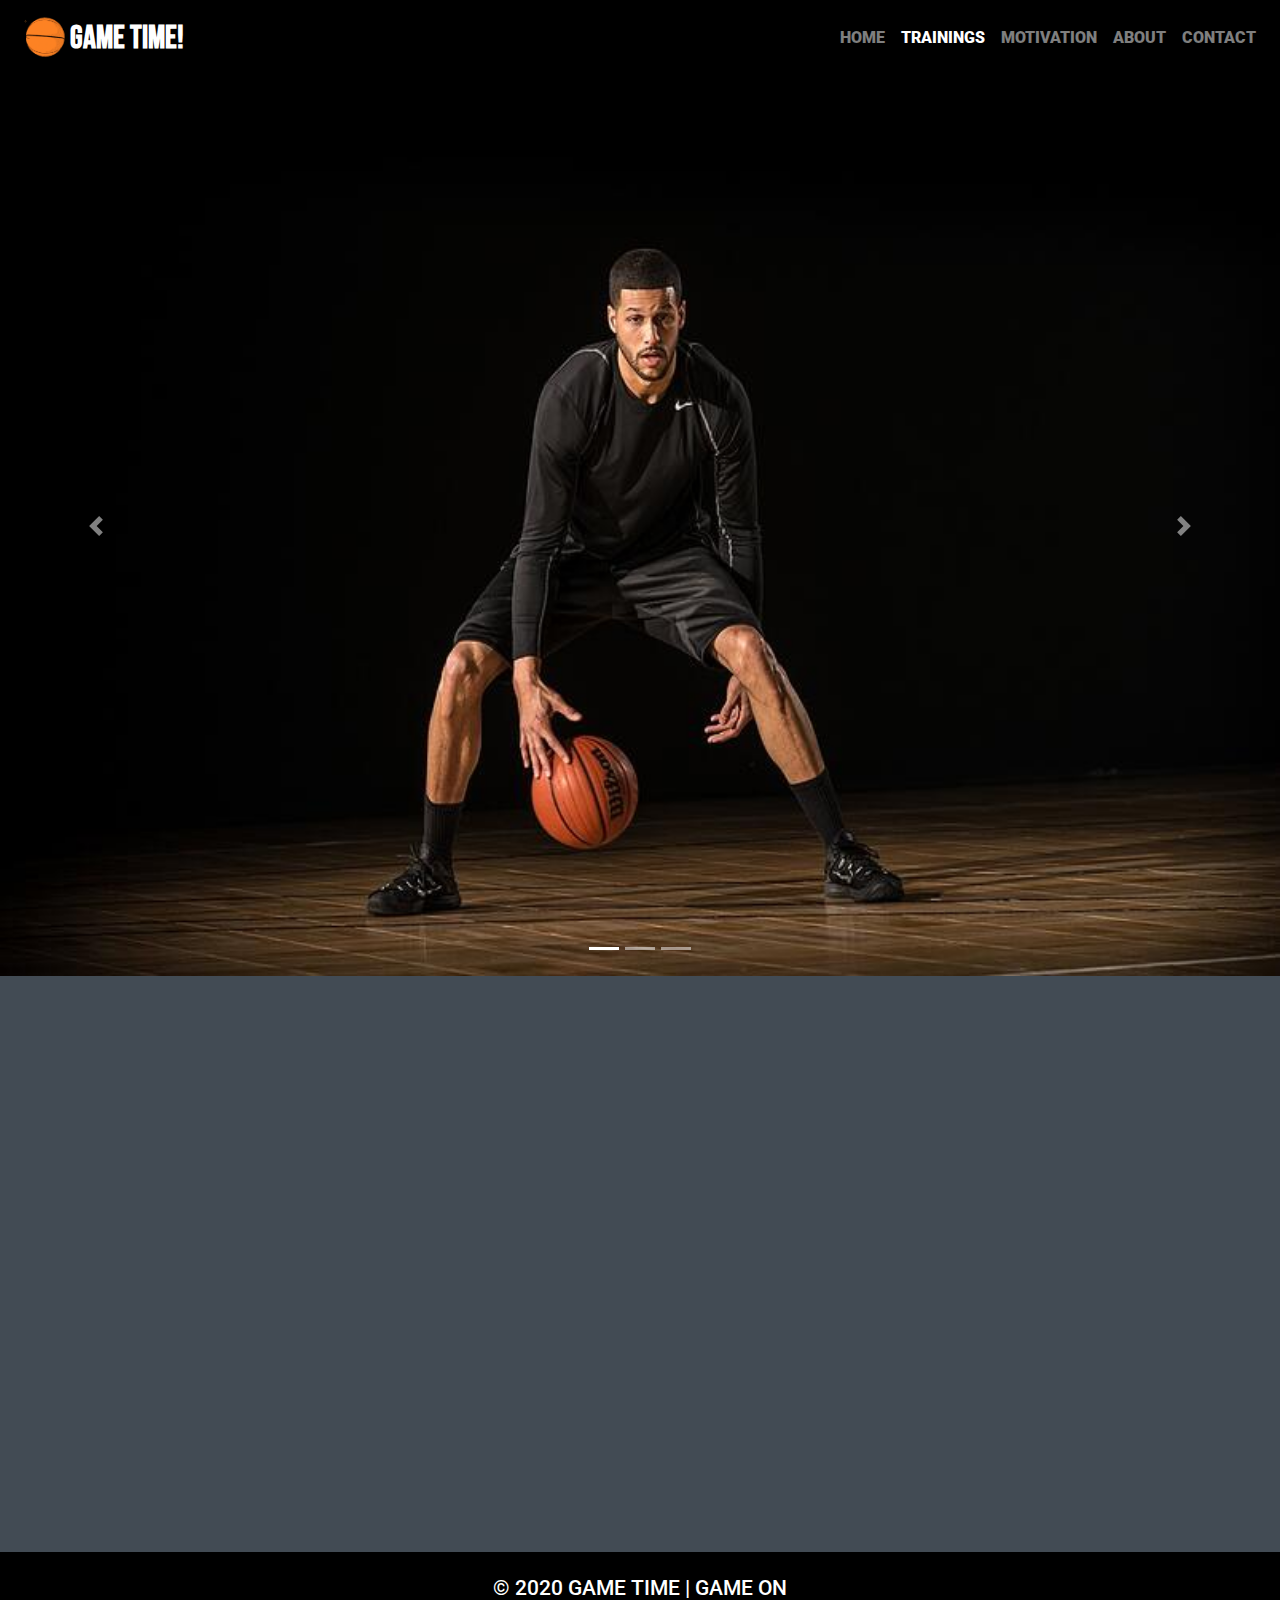
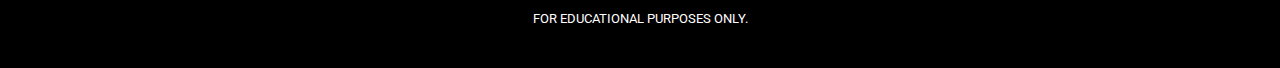
<file: dribble.html>
<!DOCTYPE html>
<html lang="en">
<head>
	<meta charset="UTF-8">
	<meta name=viewport content="width=device-width, initial-scale=1.0, maximum-scale=1.0, shrink-to-fit=no">
	<meta http-equiv="X-UA-Compatible" content="IE=Edge">
	<!-- meta tags for compatibility and disabling viewport -->

	<title>Dribbling Skills</title>
	
	<!-- Google Fonts 1 -->
	<!-- <link href="https://fonts.googleapis.com/css2?family=Montserrat&family=Raleway&display=swap" rel="stylesheet"> -->

	<!-- Google fonts 2 -->
	<link href="https://fonts.googleapis.com/css2?family=Bebas+Neue&family=Roboto&display=swap" rel="stylesheet">

	<!-- Favicon -->

	<link rel="icon" href="./assets/images/favicon.png" type="image/gif" sizes="18x18">

	<!-- Font Awesome -->
	<link rel="stylesheet" href="https://use.fontawesome.com/releases/v5.5.0/css/all.css" integrity="sha384-B4dIYHKNBt8Bc12p+WXckhzcICo0wtJAoU8YZTY5qE0Id1GSseTk6S+L3BlXeVIU" crossorigin="anonymous">

	<!-- AOS -->

	<link rel="stylesheet" href="https://unpkg.com/aos@next/dist/aos.css" />

	<!-- BS CSS CDN -->
	<link rel="stylesheet" href="https://maxcdn.bootstrapcdn.com/bootstrap/4.0.0/css/bootstrap.min.css" integrity="sha384-Gn5384xqQ1aoWXA+058RXPxPg6fy4IWvTNh0E263XmFcJlSAwiGgFAW/dAiS6JXm" crossorigin="anonymous">

	<!-- External CSS -->
	<link rel="stylesheet" href="./assets/css/style.css">

</head>
<body>

<!-- navbar -->
	<nav class="navbar navbar-expand-lg navbar-dark  sticky-top" id="back-to-top">
			<a href="index.html" class="navbar-brand">
				<img class="logo" src="./assets/images/logo.gif" alt="logo">GAME TIME!
			</a>
			<button class="navbar-toggler" type="button" data-toggle="collapse" data-target="#gameTime">
				<span class="navbar-toggler-icon"></span>
			</button>
			<div id="gameTime" class="collapse navbar-collapse">
				<ul class="navbar-nav ml-auto text-center ">
				    <li class="nav-item">
				    	<a href="index.html" class="nav-link ">
				    		Home
				    	</a>
				    </li>
				    <li class="nav-item">
				    	<a href="trainings.html" class="nav-link active">
				    		Trainings
				    	</a>
				    </li>
				     <li class="nav-item">
				    	<a href="gallery.html" class="nav-link">
				    		Motivation
				    	</a>
				    </li>
				     <li class="nav-item">
				    	<a href="about.html" class="nav-link">
				    		About
				    	</a>
				    </li>
				     <li class="nav-item">
				    	<a href="contact.html" class="nav-link">
				    		Contact
				    	</a>
				    </li>

				</ul>
			</div>
		</nav>
	<!-- end of navbar -->

	<div id="carouselExampleIndicators" class="carousel slide" data-ride="carousel">
		  <ol class="carousel-indicators">
		    <li data-target="#carouselExampleIndicators" data-slide-to="0" class="active"></li>
		    <li data-target="#carouselExampleIndicators" data-slide-to="1"></li>
		    <li data-target="#carouselExampleIndicators" data-slide-to="2"></li>
		  </ol>
  		<div class="carousel-inner">
		    <div class="carousel-item active">
		    	<img class="d-block w-100" src="./assets/images/dribble5.jpg" alt="First slide">
		    </div>
	    	<div class="carousel-item">
	      		<img class="d-block w-100" src="./assets/images/dribble3.jpg" alt="Second slide">
	    	</div>
    		<div class="carousel-item">
      			<img class="d-block w-100" src="./assets/images/training2.jpg" alt="Third slide">
    		</div>
  		</div>
		<a class="carousel-control-prev" href="#carouselExampleIndicators" role="button" data-slide="prev">
		    <span class="carousel-control-prev-icon" aria-hidden="true"></span>
		    <span class="sr-only">Previous</span>
		</a>
  		<a class="carousel-control-next" href="#carouselExampleIndicators" role="button" data-slide="next">
		    <span class="carousel-control-next-icon" aria-hidden="true"></span>
		    <span class="sr-only">Next</span>
  		</a>
	</div>
	


	<div class="container-fluid py-5" id="dribble">
		<div class="row">
			<div class=" d-md-flex justify-content-center col-lg-12 " data-aos="fade-up">
				<!-- 1st -->
				<div class="card mx-auto mx-md-3 my-3">
					<img class="card-img-top" src="./assets/images/dribble2.png" alt="Card image cap">
					<div class="card-body text-left" id="card-dribble">
			    		<h5 class="text-center text-uppercase">BASIC</h5>
			    		<p>You need great handles to surpass your defender. First you need to learn the basic dribbling skills before anything else. Here's the example of basic dribbling drills.</p>


			    		<!-- Button trigger modal -->
						<button type="button" class="btn btn-dark" data-toggle="modal" data-target="#dribble1">
	  						READ MORE
						</button>
				  	</div>
				</div>
				<!-- Modal -->
				<div class="modal fade" id="dribble1" tabindex="-1" role="dialog" aria-labelledby="dribble1.1" aria-hidden="true">
				  <div class="modal-dialog" role="document">
					    <div class="modal-content">
					      <div class="modal-header">
						        <h5 class="modal-title" id="dribble1.1">BASIC DRIBBLING SKILLS</h5>
						        <button type="button" class="close" data-dismiss="modal" aria-label="Close">
						          <span aria-hidden="true">&times;</span>
						        </button>
					      </div>
					      <div class="modal-body ml-1">
					      	<iframe width="100%" height="315" src="https://www.youtube.com/embed/coCdV86FPeQ" frameborder="0" allow="accelerometer; autoplay; encrypted-media; gyroscope; picture-in-picture" allowfullscreen></iframe>
					       		<ul class="pl-3">
					    			<li>Keep your head up and your eyes on the game. Don’t look at the ball.</li>
					    			<li>Extend your arm and snap your wrists to send the ball into the ground.</li>
					    			<li>Use your fingers, not your palm, to control the ball.</li>
					    			<li>Do not bounce the ball too high while dribbling. That will give you more control over the ball make it harder for defenders to steal the ball.</li>
					    			<li>Use your body and your non-dribbling arm to shield the ball from defenders.</li>
					    			<li>Repeat after you get the momentum.</li>
					    			<li>Do this 3x a day in 1 week.</li>
			    				</ul>     

					      </div>
					      <div class="modal-footer">
					        <button type="button" class="btn btn-secondary" data-dismiss="modal">CLOSE</button>
					      </div>
					    </div>
				  	</div>
				</div>

				<!-- ----------------------2nd----------------------- -->
				<div class="card mx-auto mx-md-3 my-3">
					<img class="card-img-top" src="./assets/images/dribble3.jpg" alt="Card image cap">
					<div class="card-body text-left" id="card-dribble">
			    		<h5 class="text-center text-uppercase">ADVANCE</h5>
			    		<p class="text-left">Now that you have learned about the basic fundamentals of dribbling. Get ready to learn advance dribbling that you can apply in a real game. </p>

			    		<!-- Button trigger modal -->
						<button type="button" class="btn btn-dark mt-lg-4" data-toggle="modal" data-target="#dribble2">
	  						READ MORE
						</button>
				  	</div>
				</div>
				<!-- Modal -->
				<div class="modal fade" id="dribble2" tabindex="-1" role="dialog" aria-labelledby="dribble2.2" aria-hidden="true">
				  <div class="modal-dialog" role="document">
					    <div class="modal-content">
					      <div class="modal-header">
						        <h5 class="modal-title" id="dribble2.2">ADVANCE DRIBBBLING DRILLS</h5>
						        <button type="button" class="close" data-dismiss="modal" aria-label="Close">
						          <span aria-hidden="true">&times;</span>
						        </button>
					      </div>
					      <div class="modal-body ml-1">
					      	<iframe width="100%" height="315" src="https://www.youtube.com/embed/PUEh6PjW920" frameborder="0" allow="accelerometer; autoplay; encrypted-media; gyroscope; picture-in-picture" allowfullscreen></iframe>
					    			<h5>Dribble Blindfolded</h5>
					    		    <p>Wrap a cloth around your head as a blindfold, or you could simply close your eyes...no peeking. Power dribble a ball for at least 60 seconds. This drill helps you enhance your tactile sense of the ball. You can enhance the drill by performing it in the center of a deserted basketball court, walking around while dribbling. To make the drill even more challenging, try power dribbling two balls, one in each hand, while being blindfolded and slowly walking around a deserted basketball court.</p>
					    		    <iframe width="100%" height="315" src="https://www.youtube.com/embed/A1eiDMQXCEc" frameborder="0" allow="accelerometer; autoplay; encrypted-media; gyroscope; picture-in-picture" allowfullscreen></iframe>
					    		    <h5>Dribble Between Legs While Walking</h5>
					    		    <p>In order to do this drill you will need a segment of floor, such as a basketball court floor, a street's sidewalk, or a wide hallway that is deserted. Power dribble while walking up and down the walkway. Power dribble the ball between your legs to practice fancy dribbling skills. To enhance the drill, perform the drill at a quicker walking pace, maybe at a light jogging pace.</p>
					    		    <p>Repeat 3x.</p>
					    		    <p>Do this session every morning.</p>   
					      </div>
					      <div class="modal-footer">
					        <button type="button" class="btn btn-secondary" data-dismiss="modal">CLOSE</button>
					      </div>
					    </div>
				  	</div>
				</div>

				<!--------------------------------- 3rd ---------------------------->

				<div class="card mx-auto mx-md-3 my-3">
					<img class="card-img-top" src="./assets/images/dribble4.png" alt="Card image cap">
					<div class="card-body text-left" id="card-dribble">
			    		<h5 class="text-center text-uppercase">CROSSOVER</h5>
			    		<p class="text-left">After learning the advance dribbling drills. You are now ready to attack your defender by learning crossover. Let's take a look about it.</p>

			    		<!-- Button trigger modal -->
						<button type="button" class="btn btn-dark mt-md-4" data-toggle="modal" data-target="#dribble3">
	  						READ MORE
						</button>
				  	</div>
				</div>
				<!-- Modal -->
				<div class="modal fade" id="dribble3" tabindex="-1" role="dialog" aria-labelledby="dribble3.3" aria-hidden="true">
				  <div class="modal-dialog" role="document">
					    <div class="modal-content">
					      <div class="modal-header">
						        <h5 class="modal-title" id="dribble3.3">CROSSOVER</h5>
						        <button type="button" class="close" data-dismiss="modal" aria-label="Close">
						          <span aria-hidden="true">&times;</span>
						        </button>
					      </div>
					      <div class="modal-body ml-1">
				
					       			<iframe width="100%" height="315" src="https://www.youtube.com/embed/kGv9uHEr958" frameborder="0" allow="accelerometer; autoplay; encrypted-media; gyroscope; picture-in-picture" allowfullscreen></iframe>
					       			<h5>The killer crossover</h5>
					       		    <p>The killer crossover is done by combining one between the legs dribble with one crossover. Start the move while moving forward toward a defender. Do a between the legs dribble (left to right for this example). This should be a hard between the legs dribble really trying to sell the defender that you are going right, as you do this between the legs dribble your right foot will plant. If this is done correctly, you will see the defender lean/lunge to the right expecting you to go right as soon as you see this, staying planted on the right foot, do a right to left crossover pushing off that right foot to explode left. This should leave you with an opening to shoot or to continue attacking the basket. (This can also be done with a right to left through the legs + a left to right crossover)</p>
					       		    <p>Repeat after you get the momentum.</p>
					       		    <p>Do this after advance dribbling drills.</p>
					   
					      </div>
					      <div class="modal-footer">
					        <button type="button" class="btn btn-secondary" data-dismiss="modal">CLOSE</button>
					      </div>
					    </div>
				  	</div>
			
			</div>	</div>
 		</div>
	</div>



	<div class="footer text-center">
			<a href="#back-to-top"><i class="fas fa-chevron-circle-up"></i></a>
			<h2>&copy; 2020 GAME TIME | GAME ON</h2>
			<p>for educational purposes only.</p>
			<a href="https://www.facebook.com/" target="_blank"><i class="fab fa-facebook-square"></i></a>
			<a href="https://www.instagram.com/" target="_blank"><i class="fab fa-instagram"></i></a>
			<a href="https://twitter.com/" target="_blank"><i class="fab fa-twitter-square"></i></a>
			
		</div>
	
	<!-- <nav class="footer navbar navbar-expand navbar-dark">
		<div class="collapse navbar-collapse">
			<ul class="navbar-nav mx-auto">
				<li class="nav-item">
					<h5> 2020 Game Time | Game On</h5>
				</li>
			</ul>
		</div>
		
	</nav> -->



	<script src="https://code.jquery.com/jquery-3.2.1.slim.min.js" integrity="sha384-KJ3o2DKtIkvYIK3UENzmM7KCkRr/rE9/Qpg6aAZGJwFDMVNA/GpGFF93hXpG5KkN" crossorigin="anonymous"></script>
	<script src="https://cdnjs.cloudflare.com/ajax/libs/popper.js/1.12.9/umd/popper.min.js" integrity="sha384-ApNbgh9B+Y1QKtv3Rn7W3mgPxhU9K/ScQsAP7hUibX39j7fakFPskvXusvfa0b4Q" crossorigin="anonymous"></script>
	<script src="https://maxcdn.bootstrapcdn.com/bootstrap/4.0.0/js/bootstrap.min.js" integrity="sha384-JZR6Spejh4U02d8jOt6vLEHfe/JQGiRRSQQxSfFWpi1MquVdAyjUar5+76PVCmYl" crossorigin="anonymous"></script>


	
	 <script src="https://unpkg.com/aos@next/dist/aos.js"></script>
  <script>
    AOS.init({
    	offset: 180,
    	duration: 1000
    });
  </script>
</body>
</html>
</file>
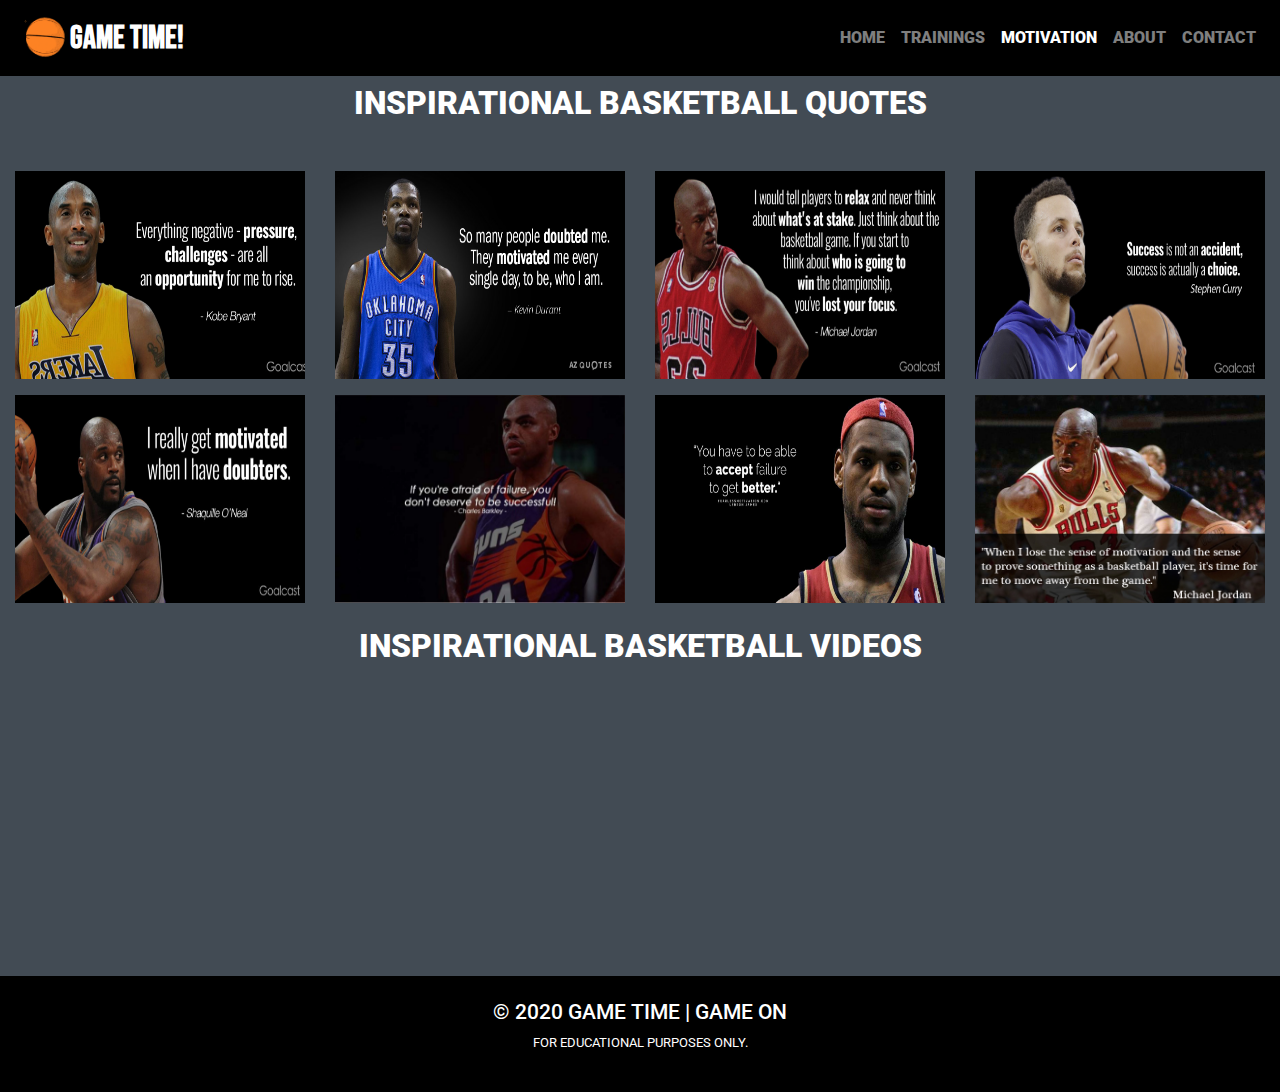
<file: gallery.html>
<!DOCTYPE html>
<html lang="en">
<head>
	<meta charset="UTF-8">
	<meta name=viewport content="width=device-width, initial-scale=1.0, maximum-scale=1.0, shrink-to-fit=no">
	<meta http-equiv="X-UA-Compatible" content="IE=Edge">
	<!-- meta tags for compatibility and disabling viewport -->

	<title>Motivation</title>
	
	<!-- Google Fonts 1 -->
	<!-- <link href="https://fonts.googleapis.com/css2?family=Montserrat&family=Raleway&display=swap" rel="stylesheet"> -->

	<!-- Google fonts 2 -->
	<link href="https://fonts.googleapis.com/css2?family=Bebas+Neue&family=Roboto&display=swap" rel="stylesheet">

	<!-- Favicon -->

	<link rel="icon" href="./assets/images/favicon.png" type="image/gif" sizes="18x18">

	<!-- Font Awesome -->
	<link rel="stylesheet" href="https://use.fontawesome.com/releases/v5.5.0/css/all.css" integrity="sha384-B4dIYHKNBt8Bc12p+WXckhzcICo0wtJAoU8YZTY5qE0Id1GSseTk6S+L3BlXeVIU" crossorigin="anonymous">

	<!-- AOS -->

	<link rel="stylesheet" href="https://unpkg.com/aos@next/dist/aos.css" />

	<!-- BS CSS CDN -->
	<link rel="stylesheet" href="https://maxcdn.bootstrapcdn.com/bootstrap/4.0.0/css/bootstrap.min.css" integrity="sha384-Gn5384xqQ1aoWXA+058RXPxPg6fy4IWvTNh0E263XmFcJlSAwiGgFAW/dAiS6JXm" crossorigin="anonymous">

	<!-- External CSS -->
	<link rel="stylesheet" href="./assets/css/style.css">

</head>
<body>

	<!-- navbar -->
	<nav class="navbar navbar-expand-lg navbar-dark  sticky-top" id="back-to-top">
			<a href="index.html" class="navbar-brand">
				<img class="logo" src="./assets/images/logo.gif" alt="logo">GAME TIME!
			</a>
			<button class="navbar-toggler" type="button" data-toggle="collapse" data-target="#gameTime">
				<span class="navbar-toggler-icon"></span>
			</button>
			<div id="gameTime" class="collapse navbar-collapse">
				<ul class="navbar-nav ml-auto text-center ">
				    <li class="nav-item">
				    	<a href="index.html" class="nav-link ">
				    		Home
				    	</a>
				    </li>
				    <li class="nav-item">
				    	<a href="trainings.html" class="nav-link">
				    		Trainings
				    	</a>
				    </li>
				     <li class="nav-item">
				    	<a href="gallery.html" class="nav-link active">
				    		Motivation
				    	</a>
				    </li>
				     <li class="nav-item">
				    	<a href="about.html" class="nav-link">
				    		About
				    	</a>
				    </li>
				     <li class="nav-item">
				    	<a href="contact.html" class="nav-link">
				    		Contact
				    	</a>
				    </li>

				</ul>
			</div>
		</nav>
	<!-- end of navbar -->


	<!-- Page Content -->
	<div class="container-fluid text-white" data-aos="fade-up" id="gallery">
		<h1 class="mb-5 text-center" >Inspirational Basketball Quotes</h1>
	  	<div class="row" >
			
		    <div class="col-lg-3 col-md-6 col-12 mb-3" data-aos="fade-up">
		            <img class="img-fluid" src="./assets/images/quotes1.jpg" alt="">
		    </div>
		    <div class="col-lg-3 col-md-6 col-12 mb-3" data-aos="fade-up">
		      
		            <img class="img-fluid" src="./assets/images/quotes2.jpg" alt="">

		    </div>
		    <div class="col-lg-3 col-md-6 col-12 mb-3" data-aos="fade-up">
	
		            <img class="img-fluid" src="./assets/images/quotes3.jpg" alt="">
		    
		    </div>
		    <div class="col-lg-3 col-md-6 col-12 mb-3" data-aos="fade-up">
	
		            <img class="img-fluid" src="./assets/images/quotes4.png" alt="">
		    
		    </div>
		    <div class="col-lg-3 col-md-6 col-12 mb-3" data-aos="fade-up">
	
		            <img class="img-fluid" src="./assets/images/quotes5.jpg" alt="">
		    
		    </div>
		    <div class="col-lg-3 col-md-6 col-12 mb-3" data-aos="fade-up">
		
		            <img class="img-fluid" src="./assets/images/quotes6.jpg" alt="">
		   
		    </div>
		    <div class="col-lg-3 col-md-6 col-12 mb-3" data-aos="fade-up">
	
		            <img class="img-fluid" src="./assets/images/quotes7.jpg" alt="">
		    
		    </div>
		    <div class="col-lg-3 col-md-6 col-12 mb-3" data-aos="fade-up">
		
		            <img class="img-fluid" src="./assets/images/quotes8.jpg" alt="">
		    
		    </div>		 
	  	</div>
	  	<h1 class="mb-5 text-center" >Inspirational Basketball Videos</h1>
		  	<div class="row">
				
			    <div class="col-lg-3 col-md-6 col-12 mb-3">
			            <iframe width="560" height="315" src="https://www.youtube.com/embed/4gi9y3sTrXE" frameborder="0" allow="accelerometer; autoplay; encrypted-media; gyroscope; picture-in-picture" allowfullscreen></iframe>
			    </div>
			    <div class="col-lg-3 col-md-6 col-12 mb-3">
			      
			            <iframe width="560" height="315" src="https://www.youtube.com/embed/o2Do6IZHS5I" frameborder="0" allow="accelerometer; autoplay; encrypted-media; gyroscope; picture-in-picture" allowfullscreen></iframe>

			    </div>
			    <div class="col-lg-3 col-md-6 col-12 mb-3">
		
			           <iframe width="560" height="315" src="https://www.youtube.com/embed/11cEFMgBfrY" frameborder="0" allow="accelerometer; autoplay; encrypted-media; gyroscope; picture-in-picture" allowfullscreen></iframe>
			    
			    </div>
			    <div class="col-lg-3 col-md-6 col-12 mb-3">
		
			           <iframe width="560" height="315" src="https://www.youtube.com/embed/ah7Rfzj47tM" frameborder="0" allow="accelerometer; autoplay; encrypted-media; gyroscope; picture-in-picture" allowfullscreen></iframe>
			    
			    </div>
			    <!-- <div class="col-lg-3 col-md-6 col-12 mb-3">
		
			            <iframe width="560" height="315" src="https://www.youtube.com/embed/fI-XfjQCDwM" frameborder="0" allow="accelerometer; autoplay; encrypted-media; gyroscope; picture-in-picture" allowfullscreen></iframe>
			    
			    </div>
			    <div class="col-lg-3 col-md-6 col-12 mb-3">
			
			            <iframe width="560" height="315" src="https://www.youtube.com/embed/asyHuvNbzD0" frameborder="0" allow="accelerometer; autoplay; encrypted-media; gyroscope; picture-in-picture" allowfullscreen></iframe>
			   
			    </div>	 
			    <div class="col-lg-3 col-md-6 col-12 mb-3">
			
			          <iframe width="560" height="315" src="https://www.youtube.com/embed/bQXtR5Ym-nM" frameborder="0" allow="accelerometer; autoplay; encrypted-media; gyroscope; picture-in-picture" allowfullscreen></iframe>
			   
			    </div>	 
			    <div class="col-lg-3 col-md-6 col-12 mb-3">
			
			           <iframe width="560" height="315" src="https://www.youtube.com/embed/HldgXU38rNI" frameborder="0" allow="accelerometer; autoplay; encrypted-media; gyroscope; picture-in-picture" allowfullscreen></iframe>
			   
			    </div>	  -->
		  	</div>
	</div>
	


	

	




<div class="footer text-center">
			<a href="#back-to-top"><i class="fas fa-chevron-circle-up"></i></a>
			<h2>&copy; 2020 GAME TIME | GAME ON</h2>
			<p>for educational purposes only.</p>
			<a href="https://www.facebook.com/" target="_blank"><i class="fab fa-facebook-square"></i></a>
			<a href="https://www.instagram.com/" target="_blank"><i class="fab fa-instagram"></i></a>
			<a href="https://twitter.com/" target="_blank"><i class="fab fa-twitter-square"></i></a>
			
		</div>



	<!-- <nav class="footer navbar navbar-expand navbar-dark">
		<div class="collapse navbar-collapse">
			<ul class="navbar-nav mx-auto">
				<li class="nav-item">
					<h5> 2020 Game Time | Game On</h5>
				</li>
			</ul>
		</div>
		
	</nav> -->






















	<script src="https://code.jquery.com/jquery-3.2.1.slim.min.js" integrity="sha384-KJ3o2DKtIkvYIK3UENzmM7KCkRr/rE9/Qpg6aAZGJwFDMVNA/GpGFF93hXpG5KkN" crossorigin="anonymous"></script>
	<script src="https://cdnjs.cloudflare.com/ajax/libs/popper.js/1.12.9/umd/popper.min.js" integrity="sha384-ApNbgh9B+Y1QKtv3Rn7W3mgPxhU9K/ScQsAP7hUibX39j7fakFPskvXusvfa0b4Q" crossorigin="anonymous"></script>
	<script src="https://maxcdn.bootstrapcdn.com/bootstrap/4.0.0/js/bootstrap.min.js" integrity="sha384-JZR6Spejh4U02d8jOt6vLEHfe/JQGiRRSQQxSfFWpi1MquVdAyjUar5+76PVCmYl" crossorigin="anonymous"></script>


	
	 <script src="https://unpkg.com/aos@next/dist/aos.js"></script>
  <script>
    AOS.init({
    	offset: 180,
    	duration: 1000
    });
  </script>
</body>
</html>
</file>
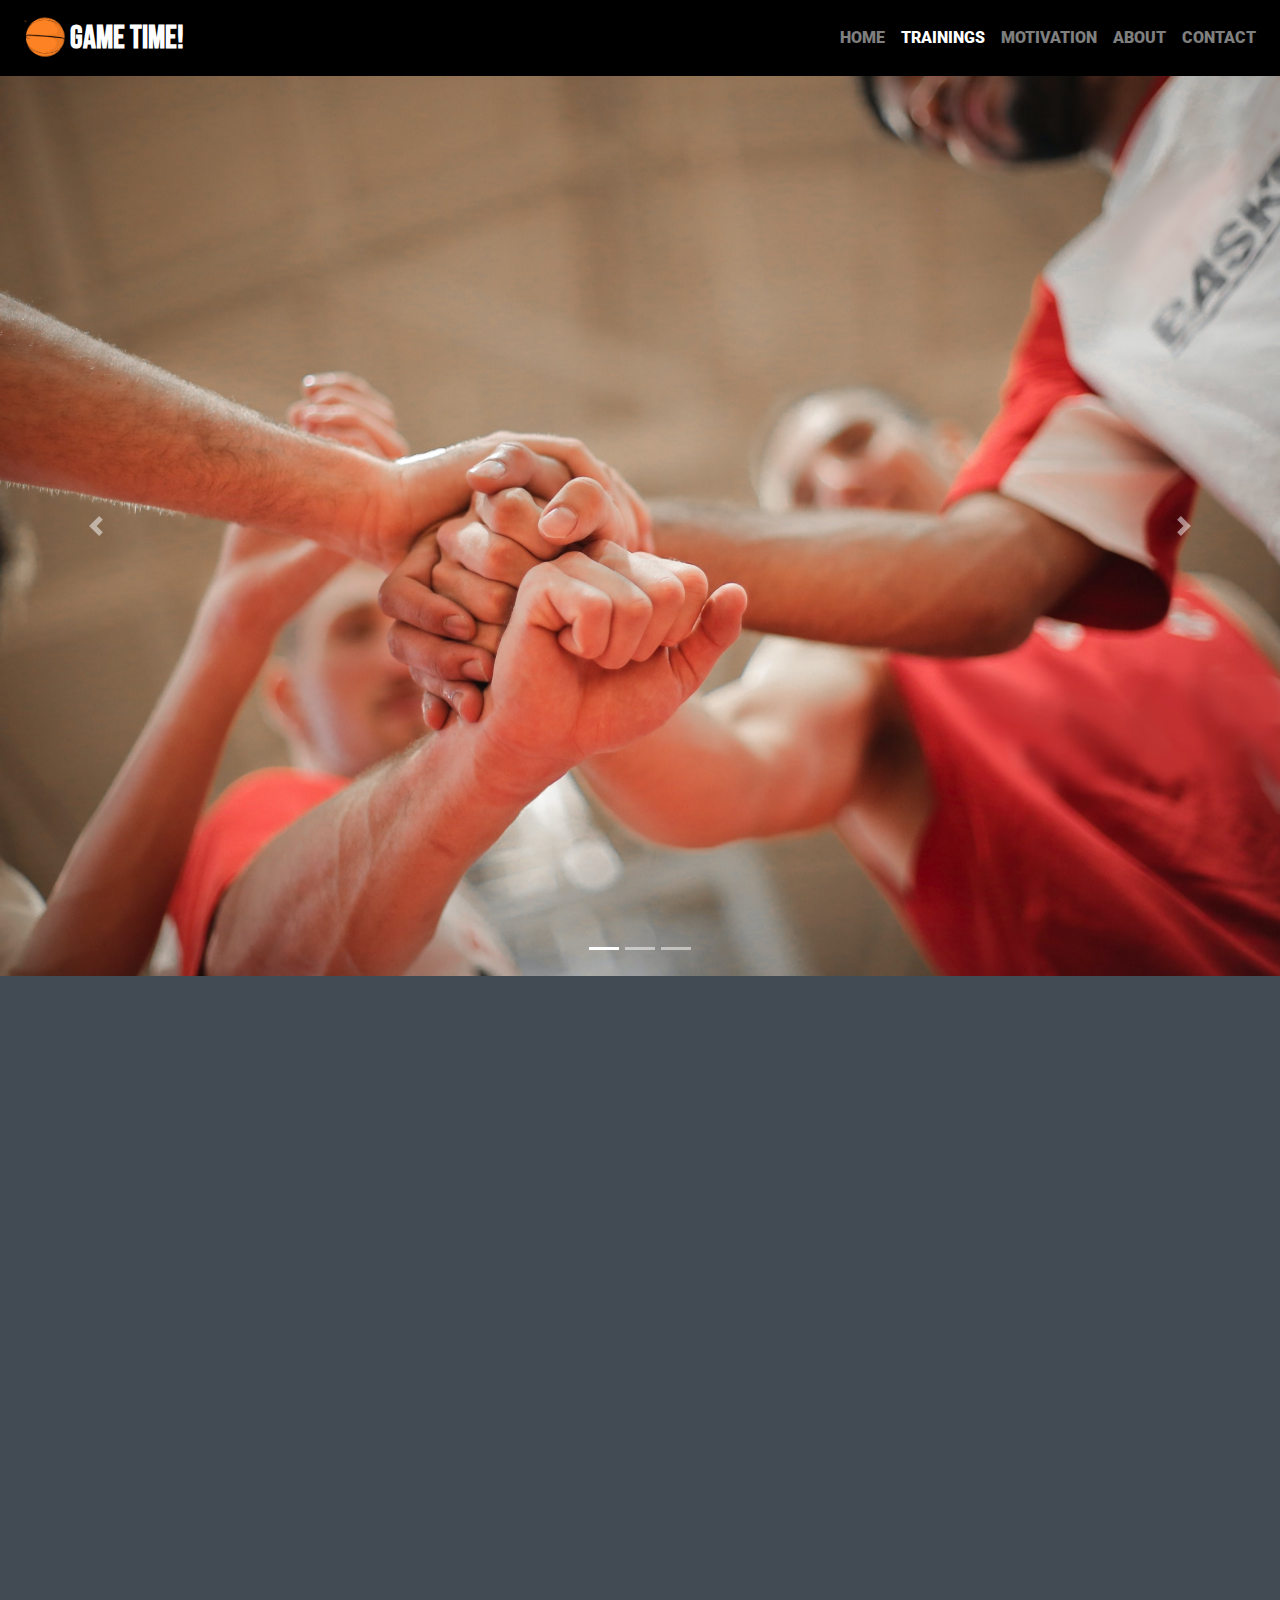
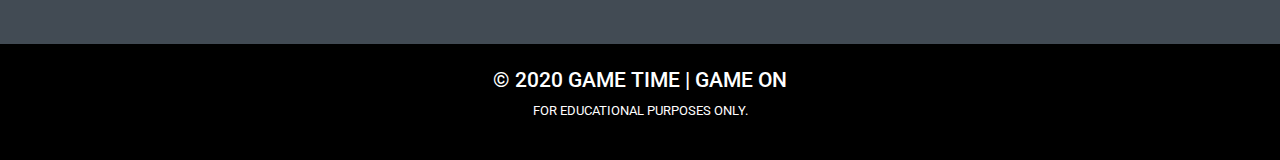
<file: mindset.html>
<!DOCTYPE html>
<html lang="en">
<head>
	<meta charset="UTF-8">
	<meta name=viewport content="width=device-width, initial-scale=1.0, maximum-scale=1.0, shrink-to-fit=no">
	<meta http-equiv="X-UA-Compatible" content="IE=Edge">
	<!-- meta tags for compatibility and disabling viewport -->

	<title>Mindset</title>
	<!-- Google Fonts 1 -->
	<!-- <link href="https://fonts.googleapis.com/css2?family=Montserrat&family=Raleway&display=swap" rel="stylesheet"> -->

	<!-- Google fonts 2 -->
	<link href="https://fonts.googleapis.com/css2?family=Bebas+Neue&family=Roboto&display=swap" rel="stylesheet">

	<!-- Favicon -->

	<link rel="icon" href="./assets/images/favicon.png" type="image/gif" sizes="18x18">

	<!-- Font Awesome -->
	<link rel="stylesheet" href="https://use.fontawesome.com/releases/v5.5.0/css/all.css" integrity="sha384-B4dIYHKNBt8Bc12p+WXckhzcICo0wtJAoU8YZTY5qE0Id1GSseTk6S+L3BlXeVIU" crossorigin="anonymous">

	<!-- AOS -->

	<link rel="stylesheet" href="https://unpkg.com/aos@next/dist/aos.css" />

	<!-- BS CSS CDN -->
	<link rel="stylesheet" href="https://maxcdn.bootstrapcdn.com/bootstrap/4.0.0/css/bootstrap.min.css" integrity="sha384-Gn5384xqQ1aoWXA+058RXPxPg6fy4IWvTNh0E263XmFcJlSAwiGgFAW/dAiS6JXm" crossorigin="anonymous">

	<!-- External CSS -->
	<link rel="stylesheet" href="./assets/css/style.css">

</head>
<body>


	<!-- navbar -->
	<nav class="navbar navbar-expand-lg navbar-dark  sticky-top" id="back-to-top">
			<a href="index.html" class="navbar-brand">
				<img class="logo" src="./assets/images/logo.gif" alt="logo">GAME TIME!
			</a>
			<button class="navbar-toggler" type="button" data-toggle="collapse" data-target="#gameTime">
				<span class="navbar-toggler-icon"></span>
			</button>
			<div id="gameTime" class="collapse navbar-collapse">
				<ul class="navbar-nav ml-auto text-center ">
				    <li class="nav-item">
				    	<a href="index.html" class="nav-link ">
				    		Home
				    	</a>
				    </li>
				    <li class="nav-item">
				    	<a href="trainings.html" class="nav-link active">
				    		Trainings
				    	</a>
				    </li>
				     <li class="nav-item">
				    	<a href="gallery.html" class="nav-link">
				    		Motivation
				    	</a>
				    </li>
				     <li class="nav-item">
				    	<a href="about.html" class="nav-link">
				    		About
				    	</a>
				    </li>
				     <li class="nav-item">
				    	<a href="contact.html" class="nav-link">
				    		Contact
				    	</a>
				    </li>

				</ul>
			</div>
		</nav>

	<div id="carouselExampleIndicators" class="carousel slide" data-ride="carousel">
		  <ol class="carousel-indicators">
		    <li data-target="#carouselExampleIndicators" data-slide-to="0" class="active"></li>
		    <li data-target="#carouselExampleIndicators" data-slide-to="1"></li>
		    <li data-target="#carouselExampleIndicators" data-slide-to="2"></li>
		  </ol>
  		<div class="carousel-inner">
		    <div class="carousel-item active">
		    	<img class="d-block w-100" src="./assets/images/mindset1.jpg" alt="First slide">
		    </div>
	    	<div class="carousel-item">
	      		<img class="d-block w-100" src="./assets/images/mindset2.jpg" alt="Second slide">
	    	</div>
    		<div class="carousel-item">
      			<img class="d-block w-100" src="./assets/images/mindset3.jpg" alt="Third slide">
    		</div>
  		</div>
		<a class="carousel-control-prev" href="#carouselExampleIndicators" role="button" data-slide="prev">
		    <span class="carousel-control-prev-icon" aria-hidden="true"></span>
		    <span class="sr-only">Previous</span>
		</a>
  		<a class="carousel-control-next" href="#carouselExampleIndicators" role="button" data-slide="next">
		    <span class="carousel-control-next-icon" aria-hidden="true"></span>
		    <span class="sr-only">Next</span>
  		</a>
	</div>
	

	<!-- 1st -->
	<div class="container-fluid py-5" id="condition">
		<div class="row">
			<div class=" d-md-flex justify-content-center  col-lg-12 " data-aos="fade-up">
				<!-- 1st -->
				<div class="card mx-auto mx-md-3 my-3">
					<img class="card-img-top" src="./assets/images/mindset4.jpg" alt="Card image cap">
					<div class="card-body text-left" id="card-condition">
			    		<h5 class="text-center text-uppercase">Personal spirit</h5>
			    		<p>Your personal spirit will help you to excel as a basketball player whether practicing alone or within a team setting. It is highly recommended that you cultivate and develop each of the following qualities meticulously. Each one will help you to grow and develop emotionally, mentally and physically as a complete all-around player.</p>


			    		<!-- Button trigger modal -->
						<button type="button" class="btn btn-dark" data-toggle="modal" data-target="#condition1">
	  						READ MORE
						</button>
				  	</div>
				</div>
				<!-- Modal -->
				<div class="modal fade" id="condition1" tabindex="-1" role="dialog" aria-labelledby="condition1.1" aria-hidden="true">
				  <div class="modal-dialog" role="document">
					    <div class="modal-content">
					      <div class="modal-header">
						        <h5 class="modal-title" id="condition1.1">PERSONAL SPIRIT</h5>
						        <button type="button" class="close" data-dismiss="modal" aria-label="Close">
						          <span aria-hidden="true">&times;</span>
						        </button>
					      </div>
					      <div class="modal-body ml-1">
					       		<h5>Believe in Self and Ability</h5>
					       		<p>You must believe in yourself and your abilities at all times. You will never be perfect, because if you were then there would be nothing to improve upon, and no growth to gain. Never doubt yourself in any capacity for even an instant.</p>
					       		<h5>Model Great Players</h5>
					       		<p>Great players have learned hard lessons that have brought them to the pinnacles of their careers as professional basketball athletes. Learn from their mistakes, learn from their movements, copy their fundamental skills, and most importantly model their mindset. It is after all their mindset that has kept them at such a high level of achievement over an extended period of time. Without it they would be nothing. Yet with it, the World is their Oyster.</p>
					      </div>
					      <div class="modal-footer">
					        <button type="button" class="btn btn-secondary" data-dismiss="modal">CLOSE</button>
					      </div>
					    </div>
				  	</div>
				</div>

				<!-- ----------------------2nd----------------------- -->
				<div class="card mx-auto mx-md-3 my-3">
					<img class="card-img-top" src="./assets/images/mindset5.jpg" alt="Card image cap">
					<div class="card-body text-left" id="card-condition">
			    		<h5 class="text-center text-uppercase">TEAM SPIRIT</h5>
			    		<p>Your team spirit will help you excel as a basketball player in a team environment. It is highly recommended that you cultivate and develop each of the following qualities meticulously. Each one will help you to grow and develop a close unbreakable bond with your teammates, coach and club.</p>


			    		<!-- Button trigger modal -->
						<button type="button" class="btn btn-dark" data-toggle="modal" data-target="#condition2">
	  						READ MORE
						</button>
				  	</div>
				</div>
				<!-- Modal -->
				<div class="modal fade" id="condition2" tabindex="-1" role="dialog" aria-labelledby="condition1.2" aria-hidden="true">
				  <div class="modal-dialog" role="document">
					    <div class="modal-content">
					      <div class="modal-header">
						        <h5 class="modal-title" id="condition1.2">TEAM SPIRIT</h5>
						        <button type="button" class="close" data-dismiss="modal" aria-label="Close">
						          <span aria-hidden="true">&times;</span>
						        </button>
					      </div>
					      <div class="modal-body ml-1">
					       		<h5>Believe in Your Coach and Teammates</h5>
					       		<p>When we are “believed in” by others, an incredible force begins to move us to even higher levels of success. This is why it is absolutely critical that you openly support your eammates and coach at all times. A little belief in another person can go a very long way. And the funny thing is, that this “Belief” you project to others will usually boomerang back in your direction. And that can only be great for your team spirit and moral.</p>
					       		<h5>Cultivate Friendship</h5>
					       		<p>We enjoy playing most with close friends and people we know well and respect from the bottom of our hearts. If you are not friends with everyone on your team, then take the time this week to get to know them a little more. Ask them questions about their life, about their family, about their interests and hobbies. The more you get to know a person, the more things in common you will find, and this can only help to bring the both of you closer together.</p>
					      </div>
					      <div class="modal-footer">
					        <button type="button" class="btn btn-secondary" data-dismiss="modal">CLOSE</button>
					      </div>
					    </div>
				  	</div>
				</div>

				<!--------------------------------- 3rd ---------------------------->

				<div class="card mx-auto mx-md-3 my-3">
					<img class="card-img-top" src="./assets/images/mindset6.jpg" alt="Card image cap">
					<div class="card-body text-left" id="card-condition">
			    		<h5 class="text-center text-uppercase">BEWARE OF THIS MINDSET</h5>
			    		<p>Becoming a great player isn’t always about what you do. In fact, it is usually about what you DON’T Do! Here are some traps you should be wary of when playing the game of life sorry I meant to say the game of basketball. </p>


			    		<!-- Button trigger modal -->
						<button type="button" class="btn btn-dark mt-lg-5" data-toggle="modal" data-target="#condition3">
	  						READ MORE
						</button>
				  	</div>
				</div>
				<!-- Modal -->
				<div class="modal fade" id="condition3" tabindex="-1" role="dialog" aria-labelledby="condition1.3" aria-hidden="true">
				  <div class="modal-dialog" role="document">
					    <div class="modal-content">
					      <div class="modal-header">
						        <h5 class="modal-title" id="condition1.3">BEWARE OF THIS MINDSET</h5>
						        <button type="button" class="close" data-dismiss="modal" aria-label="Close">
						          <span aria-hidden="true">&times;</span>
						        </button>
					      </div>
					      <div class="modal-body ml-1">
					       	<h5>Beware of Making Excuses</h5>
					       	<p>Excuses only breed more excuses, that breed even more excuses in an unending cycle that never seems to subside. When you step out onto the basketball court, throw your excuses out the door. No one cares that you are not shooting well today, that the Umpires are not giving you a break, or a myriad of other possible excuses you could make. Excuses are for losers. No one likes to hear them, except for the person making them. Breed this self-sabotaging habit out of your game immediately. If you don’t, then it will eat you alive and sabotage your growth as a basketball player.</p>	
					       	<h5>Beware of Reacting Emotionally</h5>
					       	<p>Always stay in control of your emotions no matter what happens on or off the basketball court. When you react emotionally you effectively lose your intellect. And when your intellect gets kicked out the door, then your decision making begins to fail, and you begin to fall down a spiral that spins your head and emotions in an uncontrollable manner right down to the bottom of the pit.</p>
					       	<h5>Beware of Fearing to Make Mistakes</h5>  
					       	<p>Basketball is a game of mistakes. As a matter a fact, life is all about making mistakes. When we make mistakes we learn, we grow, and we improve our efforts the next time around. You must take this frame of mind into every basketball game, and as a consequence grow yourself physically, emotionally and mentally as a solid and intelligent basketball player.</p> 
					      </div>
					      <div class="modal-footer">
					        <button type="button" class="btn btn-secondary" data-dismiss="modal">CLOSE</button>
					      </div>
					    </div>
				  	</div>
				</div>
			</div>	
 		</div>
	</div>


	<div class="footer text-center">
			<a href="#back-to-top"><i class="fas fa-chevron-circle-up"></i></a>
			<h2>&copy; 2020 GAME TIME | GAME ON</h2>
			<p>for educational purposes only.</p>
			<a href="https://www.facebook.com/" target="_blank"><i class="fab fa-facebook-square"></i></a>
			<a href="https://www.instagram.com/" target="_blank"><i class="fab fa-instagram"></i></a>
			<a href="https://twitter.com/" target="_blank"><i class="fab fa-twitter-square"></i></a>
			
		</div>
	
	<!-- <nav class="footer navbar navbar-expand navbar-dark">
		<div class="collapse navbar-collapse">
			<ul class="navbar-nav mx-auto">
				<li class="nav-item">
					<h5> 2020 Game Time | Game On</h5>
				</li>
			</ul>
		</div>
		
	</nav> -->



	<script src="https://code.jquery.com/jquery-3.2.1.slim.min.js" integrity="sha384-KJ3o2DKtIkvYIK3UENzmM7KCkRr/rE9/Qpg6aAZGJwFDMVNA/GpGFF93hXpG5KkN" crossorigin="anonymous"></script>
	<script src="https://cdnjs.cloudflare.com/ajax/libs/popper.js/1.12.9/umd/popper.min.js" integrity="sha384-ApNbgh9B+Y1QKtv3Rn7W3mgPxhU9K/ScQsAP7hUibX39j7fakFPskvXusvfa0b4Q" crossorigin="anonymous"></script>
	<script src="https://maxcdn.bootstrapcdn.com/bootstrap/4.0.0/js/bootstrap.min.js" integrity="sha384-JZR6Spejh4U02d8jOt6vLEHfe/JQGiRRSQQxSfFWpi1MquVdAyjUar5+76PVCmYl" crossorigin="anonymous"></script>


	
	 <script src="https://unpkg.com/aos@next/dist/aos.js"></script>
  <script>
    AOS.init({
    	offset: 180,
    	duration: 1000
    });
  </script>
</body>
</html>
</file>
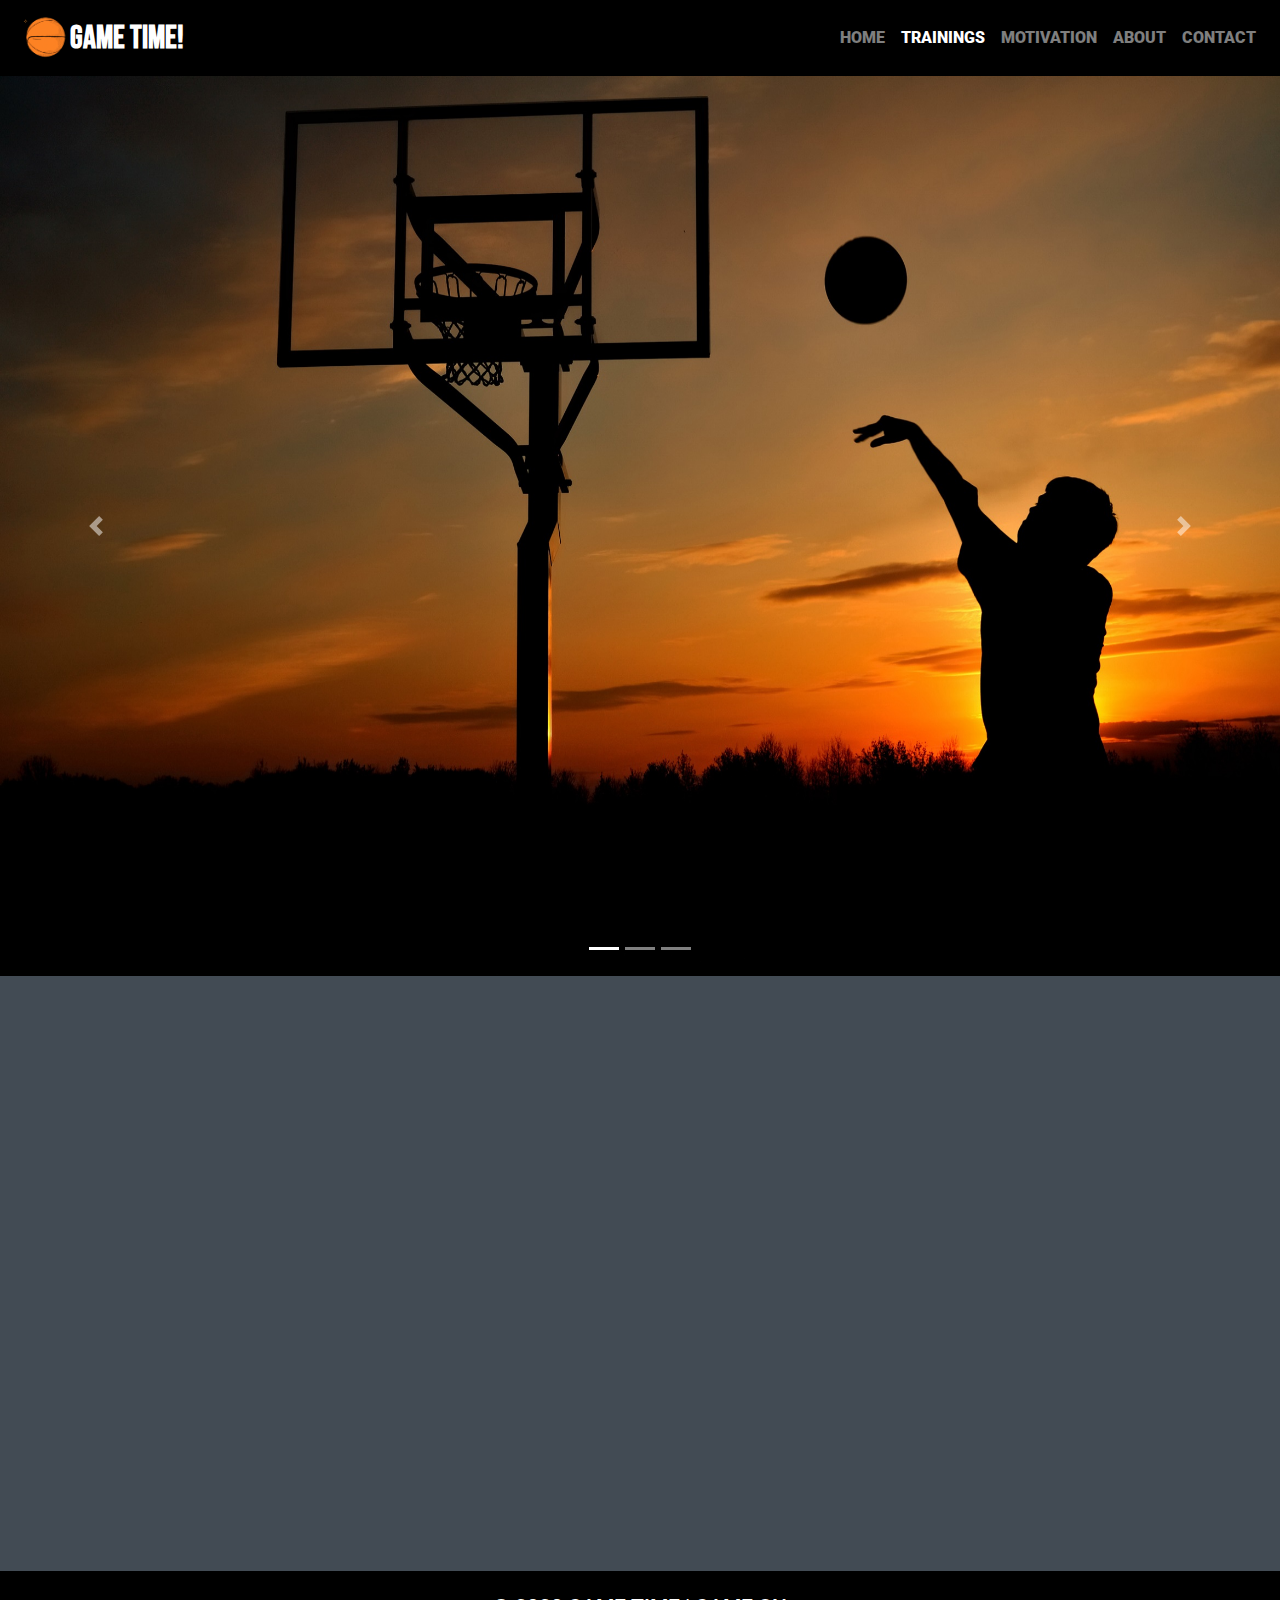
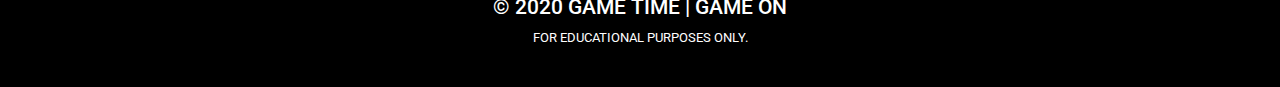
<file: shooting.html>
<!DOCTYPE html>
<html lang="en">
<head>
	<meta charset="UTF-8">
	<meta name=viewport content="width=device-width, initial-scale=1.0, maximum-scale=1.0, shrink-to-fit=no">
	<meta http-equiv="X-UA-Compatible" content="IE=Edge">
	<!-- meta tags for compatibility and disabling viewport -->

	<title>Shooting Skills</title>
	
	<!-- Google Fonts 1 -->
	<!-- <link href="https://fonts.googleapis.com/css2?family=Montserrat&family=Raleway&display=swap" rel="stylesheet"> -->

	<!-- Google fonts 2 -->
	<link href="https://fonts.googleapis.com/css2?family=Bebas+Neue&family=Roboto&display=swap" rel="stylesheet">

	<!-- Favicon -->

	<link rel="icon" href="./assets/images/favicon.png" type="image/gif" sizes="18x18">

	<!-- Font Awesome -->
	<link rel="stylesheet" href="https://use.fontawesome.com/releases/v5.5.0/css/all.css" integrity="sha384-B4dIYHKNBt8Bc12p+WXckhzcICo0wtJAoU8YZTY5qE0Id1GSseTk6S+L3BlXeVIU" crossorigin="anonymous">

	<!-- AOS -->

	<link rel="stylesheet" href="https://unpkg.com/aos@next/dist/aos.css" />

	<!-- BS CSS CDN -->
	<link rel="stylesheet" href="https://maxcdn.bootstrapcdn.com/bootstrap/4.0.0/css/bootstrap.min.css" integrity="sha384-Gn5384xqQ1aoWXA+058RXPxPg6fy4IWvTNh0E263XmFcJlSAwiGgFAW/dAiS6JXm" crossorigin="anonymous">

	<!-- External CSS -->
	<link rel="stylesheet" href="./assets/css/style.css">

</head>
<body>


	<!-- navbar -->
	<nav class="navbar navbar-expand-lg navbar-dark  sticky-top" id="back-to-top">
			<a href="index.html" class="navbar-brand">
				<img class="logo" src="./assets/images/logo.gif" alt="logo">GAME TIME!
			</a>
			<button class="navbar-toggler" type="button" data-toggle="collapse" data-target="#gameTime">
				<span class="navbar-toggler-icon"></span>
			</button>
			<div id="gameTime" class="collapse navbar-collapse">
				<ul class="navbar-nav ml-auto text-center ">
				    <li class="nav-item">
				    	<a href="index.html" class="nav-link ">
				    		Home
				    	</a>
				    </li>
				    <li class="nav-item">
				    	<a href="trainings.html" class="nav-link active">
				    		Trainings
				    	</a>
				    </li>
				     <li class="nav-item">
				    	<a href="gallery.html" class="nav-link">
				    		Motivation
				    	</a>
				    </li>
				     <li class="nav-item">
				    	<a href="about.html" class="nav-link">
				    		About
				    	</a>
				    </li>
				     <li class="nav-item">
				    	<a href="contact.html" class="nav-link">
				    		Contact
				    	</a>
				    </li>

				</ul>
			</div>
		</nav>

	<div id="carouselExampleIndicators" class="carousel slide" data-ride="carousel">
		  <ol class="carousel-indicators">
		    <li data-target="#carouselExampleIndicators" data-slide-to="0" class="active"></li>
		    <li data-target="#carouselExampleIndicators" data-slide-to="1"></li>
		    <li data-target="#carouselExampleIndicators" data-slide-to="2"></li>
		  </ol>
  		<div class="carousel-inner">
		    <div class="carousel-item active">
		    	<img class="d-block w-100" src="./assets/images/shooting5.jpg" alt="First slide">
		    </div>
	    	<div class="carousel-item">
	      		<img class="d-block w-100" src="./assets/images/shooting4.jpg" alt="Second slide">
	    	</div>
    		<div class="carousel-item">
      			<img class="d-block w-100" src="./assets/images/shooting6.jpg" alt="Third slide">
    		</div>
  		</div>
		<a class="carousel-control-prev" href="#carouselExampleIndicators" role="button" data-slide="prev">
		    <span class="carousel-control-prev-icon" aria-hidden="true"></span>
		    <span class="sr-only">Previous</span>
		</a>
  		<a class="carousel-control-next" href="#carouselExampleIndicators" role="button" data-slide="next">
		    <span class="carousel-control-next-icon" aria-hidden="true"></span>
		    <span class="sr-only">Next</span>
  		</a>
	</div>
	



	<div class="container-fluid py-5" id="shooting">
		<div class="row">
			<div class=" d-md-flex justify-content-center  col-lg-12 " data-aos="fade-up">
				<!-- 1st -->
				<div class="card mx-auto mx-md-3 my-3">
					<img class="card-img-top" src="./assets/images/shooting1.png" alt="Card image cap">
					<div class="card-body text-left" id="card-shooting">
			    		<h5 class="text-center text-uppercase">BEGINNER</h5>
			    		<p class="text-left">Proper shooting form makes you a better shooter. Proper shooting form begins with your feet. You should be on the balls of your feet while keeping them shoulder-width apart. Here's the example of the right form of shooting.</p>

			    		<!-- Button trigger modal -->
						<button type="button" class="btn btn-dark" data-toggle="modal" data-target="#shooting1">
	  						READ MORE
						</button>
				  	</div>
				</div>
				<!-- Modal -->
				<div class="modal fade" id="shooting1" tabindex="-1" role="dialog" aria-labelledby="shooting1.1" aria-hidden="true">
				  <div class="modal-dialog" role="document">
					    <div class="modal-content">
					      <div class="modal-header">
						        <h5 class="modal-title" id="shooting1.1">FORM OF SHOOTING</h5>
						        <button type="button" class="close" data-dismiss="modal" aria-label="Close">
						          <span aria-hidden="true">&times;</span>
						        </button>
					      </div>
					      <div class="modal-body ml-1">
					      	<iframe width="100%" height="315" src="https://www.youtube.com/embed/BloEnNbz4qk" frameborder="0" allow="accelerometer; autoplay; encrypted-media; gyroscope; picture-in-picture" allowfullscreen></iframe>
					       		<p>Alignment is another important aspect of shooting form. Keep your foot, knee, hip, elbow and shoulder on your shooting-hand side in line with the ball.</p> 
								<p>Your shooting hand should be behind the ball, as this will help with your follow-through.</p>
								<h5>Once you have good footwork and alignment, then you can begin your shot:</h5>
								<ul class="pl-3">
								    <li>As you bring the ball up to take the shot, you want to keep your elbow behind the ball with your wrist tilted back.</li>
								    <li>The ball should be resting on the pads of your fingers, not in the palm of your hand.</li>
								    <li>As you continue to bring the ball up, your non-shooting hand should be on the side of the ball to help guide your shot.</li>
								    <li>When releasing the ball, make sure your hand is directly behind the ball for proper follow-through. Your wrist will roll over and will point with your middle and pointer finger toward the basket.</li>
								</ul>       
					      </div>
					      <div class="modal-footer">
					        <button type="button" class="btn btn-secondary" data-dismiss="modal">CLOSE</button>
					      </div>
					    </div>
				  	</div>
				</div>

				<!-- ----------------------2nd----------------------- -->
				<div class="card mx-auto mx-md-3 my-3">
					<img class="card-img-top" src="./assets/images/shooting2.png" alt="Card image cap">
					<div class="card-body text-left" id="card-shooting">
			    		<h5 class="text-center text-uppercase">BASIC</h5>
			    		<p class="text-left">It's often said that great shooters have a place on any team. Even if you aren't blessed with tremendous speed, strength or athleticism, great shooting is one of the surest ways you can stand out on the basketball court.</p>

			    		<!-- Button trigger modal -->
						<button type="button" class="btn btn-dark" data-toggle="modal" data-target="#shooting2">
	  						READ MORE
						</button>
				  	</div>
				</div>
				<!-- Modal -->
				<div class="modal fade" id="shooting2" tabindex="-1" role="dialog" aria-labelledby="shooting1.2" aria-hidden="true">
				  <div class="modal-dialog" role="document">
					    <div class="modal-content">
					      <div class="modal-header">
						        <h5 class="modal-title" id="shooting1.2">BASIC SHOOTING</h5>
						        <button type="button" class="close" data-dismiss="modal" aria-label="Close">
						          <span aria-hidden="true">&times;</span>
						        </button>
					      </div>
					      <div class="modal-body ml-1">
					      	<iframe width="100%" height="315" src="https://www.youtube.com/embed/NUOvoI3rBaU" frameborder="0" allow="accelerometer; autoplay; encrypted-media; gyroscope; picture-in-picture" allowfullscreen></iframe>
					  			<p>Practice this drill to become a shooter.</p>
					  			<h5>In a free throw line</h5>
					  			<ul class="pl-3">
					  				<li>Shoot 10 free throws</li>
					  				<li>Shoot 10 random jump shots</li>
					  				<li>Shoot 10 free throws</li>
					  				<li>Shoot 10 random jump shots</li>
					  				<li>Repeat 5x</li>
					  			</ul>
					  			<iframe width="100%" height="315" src="https://www.youtube.com/embed/czGBWEuThlc" frameborder="0" allow="accelerometer; autoplay; encrypted-media; gyroscope; picture-in-picture" allowfullscreen></iframe>
								<h5>Practice shooting off the dribble</h5>
								<ul class="pl-3">
									<li>Shoot 10, 8-foot jump shots, dribbling to the right.</li>
									<li>Shoot 10, 8-foot jump shots, dribbling to the right.</li>
									<li>Shoot 10, 12-foot jump shots, dribbling to the right.</li>
									<li>Shoot 10, 12-foot jump shots, dribbling to the left.</li>
								</ul>
					      </div>
					      <div class="modal-footer">
					        <button type="button" class="btn btn-secondary" data-dismiss="modal">CLOSE</button>
					      </div>
					    </div>
				  	</div>
				</div>

				<!--------------------------------- 3rd ---------------------------->

				<div class="card mx-auto mx-md-3 my-3" >
					<img class="card-img-top" src="./assets/images/shooting3.jpg" alt="Card image cap">
					<div class="card-body text-left" id="card-shooting">
			    		<h5 class="text-center text-uppercase">ADVANCE</h5>
			    		<p class="text-left">While we highly encourage to find partners to train with. Here are some tips if you are solo. That way, you can adapt most of the drills below to do by yourself. And it's actually quite simple.</p>

			    		<!-- Button trigger modal -->
						<button type="button" class="btn btn-dark mt-3" data-toggle="modal" data-target="#shooting3">
	  						READ MORE
						</button>
				  	</div>
				</div>
				<!-- Modal -->
				<div class="modal fade" id="shooting3" tabindex="-1" role="dialog" aria-labelledby="shooting1.3" aria-hidden="true">
				  <div class="modal-dialog" role="document">
					    <div class="modal-content">
					      <div class="modal-header">
						        <h5 class="modal-title" id="shooting1.3">ADVANCE SHOOTING</h5>
						        <button type="button" class="close" data-dismiss="modal" aria-label="Close">
						          <span aria-hidden="true">&times;</span>
						        </button>
					      </div>
					      	<div class="modal-body text-justify ml-1">
						      <iframe width="100%" height="315" src="https://www.youtube.com/embed/UFWIt0P2czo" frameborder="0" allow="accelerometer; autoplay; encrypted-media; gyroscope; picture-in-picture" allowfullscreen></iframe>
						      	<h5>Chair with a Ball</h5>
						      		<p>Chairs are great for when you need to practice more complex cuts like V-cuts, L-cuts, shallow cuts, fade cuts, face cuts, curl cuts, etc.. It's harder to utilize spin outs when practicing these cuts.</p>
						      	<h5>Chair with a Helper</h5>
						      		<p>Also, if you can't find another basketball player to train with, you can have somebody else help. It can be a parent, sibling, friend, guardian, or anybody else. They just have to know how to rebound the ball and place it on the chair.</p>
						      		<p>You also don't have to waste your time rebounding. You can get two basketballs and go at a quick pace. This is great for being efficient with your time and it also helps with conditioning.</p>
							</div>
					      <div class="modal-footer">
					        <button type="button" class="btn btn-secondary" data-dismiss="modal">CLOSE</button>
					      </div>
					    </div>
				  	</div>
				</div>

				
			
			</div>
		</div>
	</div>


	<div class="footer text-center">
		<a href="#back-to-top"><i class="fas fa-chevron-circle-up"></i></a>
			<h2>&copy; 2020 GAME TIME | GAME ON</h2>
			<p>for educational purposes only.</p>
			<a href="https://www.facebook.com/" target="_blank"><i class="fab fa-facebook-square"></i></a>
			<a href="https://www.instagram.com/" target="_blank"><i class="fab fa-instagram"></i></a>
			<a href="https://twitter.com/" target="_blank"><i class="fab fa-twitter-square"></i></a>
			
		</div>
 
	<!-- <nav class="footer navbar navbar-expand navbar-dark">
		<div class="collapse navbar-collapse">
			<ul class="navbar-nav mx-auto">
				<li class="nav-item">
					<h5> 2020 Game Time | Game On</h5>
				</li>
			</ul>
		</div>
		
	</nav> -->
	
	





	<script src="https://code.jquery.com/jquery-3.2.1.slim.min.js" integrity="sha384-KJ3o2DKtIkvYIK3UENzmM7KCkRr/rE9/Qpg6aAZGJwFDMVNA/GpGFF93hXpG5KkN" crossorigin="anonymous"></script>
	<script src="https://cdnjs.cloudflare.com/ajax/libs/popper.js/1.12.9/umd/popper.min.js" integrity="sha384-ApNbgh9B+Y1QKtv3Rn7W3mgPxhU9K/ScQsAP7hUibX39j7fakFPskvXusvfa0b4Q" crossorigin="anonymous"></script>
	<script src="https://maxcdn.bootstrapcdn.com/bootstrap/4.0.0/js/bootstrap.min.js" integrity="sha384-JZR6Spejh4U02d8jOt6vLEHfe/JQGiRRSQQxSfFWpi1MquVdAyjUar5+76PVCmYl" crossorigin="anonymous"></script>


	
	 <script src="https://unpkg.com/aos@next/dist/aos.js"></script>
  <script>
    AOS.init({
    	offset: 180,
    	duration: 1000
    });
  </script>
</body>
</html>
</file>
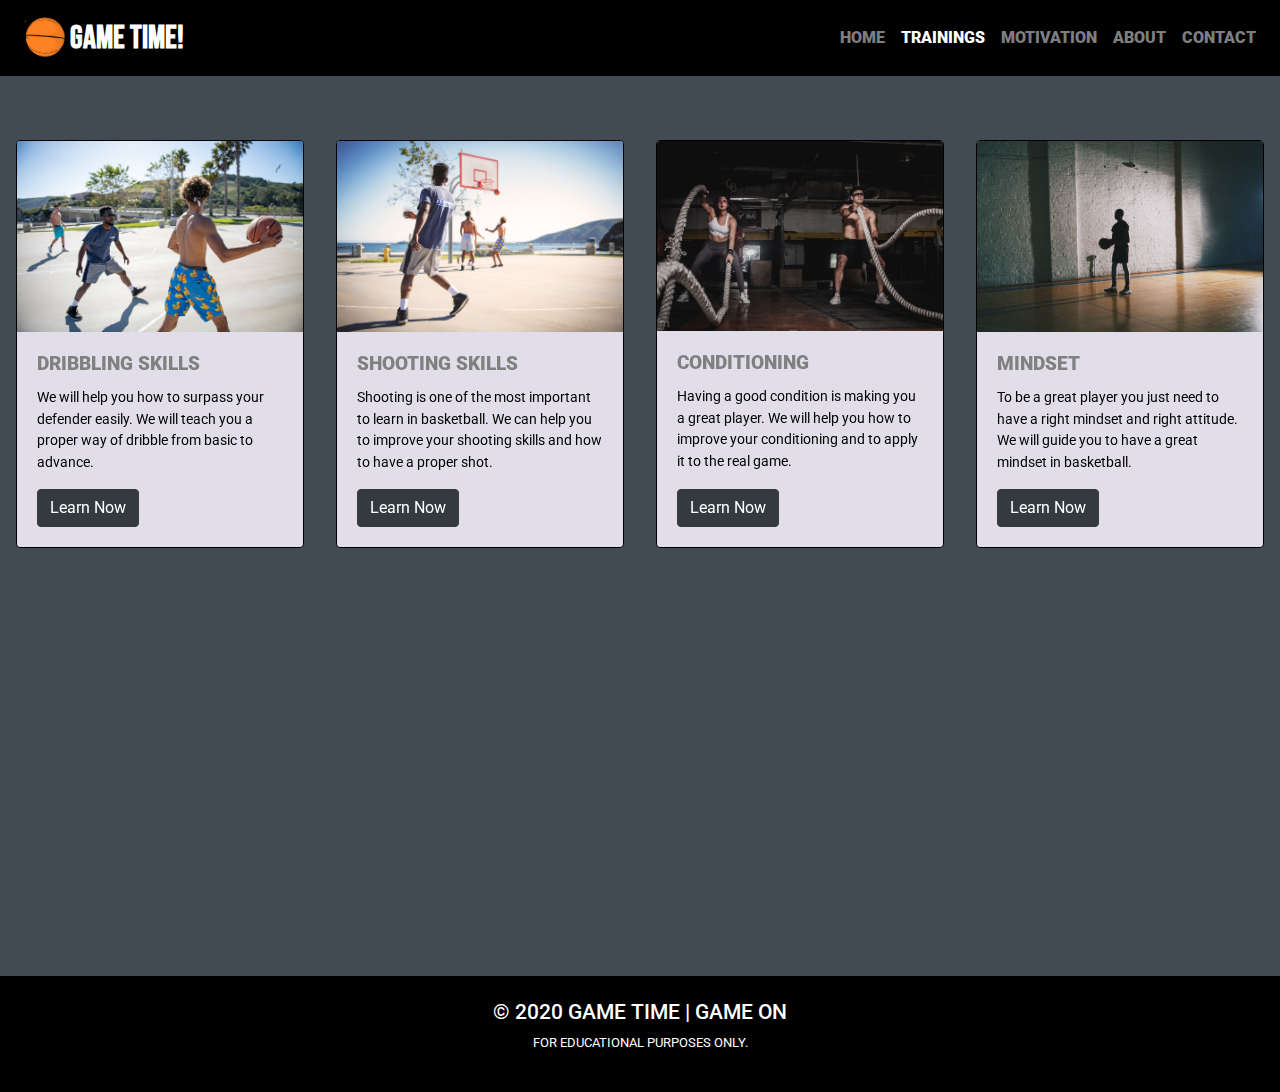
<file: trainings.html>
<!DOCTYPE html>
<html lang="en">
<head>
	<meta charset="UTF-8">
	<meta name=viewport content="width=device-width, initial-scale=1.0, maximum-scale=1.0, shrink-to-fit=no">
	<meta http-equiv="X-UA-Compatible" content="IE=Edge">
	<!-- meta tags for compatibility and disabling viewport -->

	<title>Trainings</title>
	
	<!-- Google Fonts 1 -->
	<!-- <link href="https://fonts.googleapis.com/css2?family=Montserrat&family=Raleway&display=swap" rel="stylesheet"> -->

	<!-- Google fonts 2 -->
	<link href="https://fonts.googleapis.com/css2?family=Bebas+Neue&family=Roboto&display=swap" rel="stylesheet">
	

	<!-- Favicon -->

	<link rel="icon" href="./assets/images/favicon.png" type="image/gif" sizes="18x18">

	<!-- Font Awesome -->
	<link rel="stylesheet" href="https://use.fontawesome.com/releases/v5.5.0/css/all.css" integrity="sha384-B4dIYHKNBt8Bc12p+WXckhzcICo0wtJAoU8YZTY5qE0Id1GSseTk6S+L3BlXeVIU" crossorigin="anonymous">

	<!-- AOS -->

	<link rel="stylesheet" href="https://unpkg.com/aos@next/dist/aos.css" />

	<!-- BS CSS CDN -->
	<link rel="stylesheet" href="https://maxcdn.bootstrapcdn.com/bootstrap/4.0.0/css/bootstrap.min.css" integrity="sha384-Gn5384xqQ1aoWXA+058RXPxPg6fy4IWvTNh0E263XmFcJlSAwiGgFAW/dAiS6JXm" crossorigin="anonymous">

	<!-- External CSS -->
	<link rel="stylesheet" href="./assets/css/style.css">

</head>
<body>
	<!-- navbar -->
	<nav class="navbar navbar-expand-lg navbar-dark  sticky-top" id="back-to-top">
			<a href="index.html" class="navbar-brand">
				<img class="logo" src="./assets/images/logo.gif" alt="logo">GAME TIME!
			</a>
			<button class="navbar-toggler" type="button" data-toggle="collapse" data-target="#gameTime">
				<span class="navbar-toggler-icon"></span>
			</button>
			<div id="gameTime" class="collapse navbar-collapse">
				<ul class="navbar-nav ml-auto text-center ">
				    <li class="nav-item">
				    	<a href="index.html" class="nav-link ">
				    		Home
				    	</a>
				    </li>
				    <li class="nav-item">
				    	<a href="trainings.html" class="nav-link active">
				    		Trainings
				    	</a>
				    </li>
				     <li class="nav-item">
				    	<a href="gallery.html" class="nav-link">
				    		Motivation
				    	</a>
				    </li>
				     <li class="nav-item">
				    	<a href="about.html" class="nav-link">
				    		About
				    	</a>
				    </li>
				     <li class="nav-item">
				    	<a href="contact.html" class="nav-link">
				    		Contact
				    	</a>
				    </li>

				</ul>
			</div>
		</nav>

		<div class="container-fluid py-5" id="trainings"  >
		<div class="row">
				<div class="col-md-6  col-lg-6 col-xl-3" data-aos="fade-up">
					<div class="card mx-auto mx-md-auto mx-lg-auto my-3" >
						<img class="card-img-top" src="./assets/images/training2.jpg" alt="Card image cap">
						 <div class="card-body text-left">
				    		<h5 class="card-title">DRIBBLING SKILLS</h5>
				    		<p class="card-text">We will help you how to surpass your defender easily. We will teach you a proper way of dribble from basic to advance.</p>
				    		<a href="dribble.html" class="btn btn-dark mt-lg-0">Learn Now</a>

				  		</div>
					</div>
				</div>

				<div class="col-md-6  col-lg-6 col-xl-3" data-aos="fade-up">
					<div class="card mx-auto mx-md-auto mx-lg-auto my-3 " >
						<img class="card-img-top" src="./assets/images/bg-pic1.jpg" alt="Card image cap">
						 <div class="card-body text-left">
				    		<h5 class="card-title">SHOOTING SKILLS</h5>
				    		<p class="card-text">Shooting is one of the most important to learn in basketball. We can help you to improve your shooting skills and how to have a proper shot.</p>
				    		<a href="shooting.html" class="btn btn-dark mt-lg-0" >Learn Now</a>
				  		</div>
					</div>
				</div>

				<div class="col-md-6 col-lg-6 col-xl-3" data-aos="fade-up">
					<div class="card mx-auto mx-md-auto mx-lg-auto my-3 ">
						<img class="card-img-top" src="./assets/images/training4.jpg" alt="Card image cap">
						 <div class="card-body text-left">
				    		<h5 class="card-title">CONDITIONING</h5>
				    		<p class="card-text ">Having a good condition is making you a great player. We will help you how to improve your conditioning and to apply it to the real game.</p>
				    		<a href="condition.html" class="btn btn-dark mt-lg-0" >Learn Now</a>
				  		</div>
					</div>
				</div>

				<div class="col-md-6 col-lg-6 col-xl-3" data-aos="fade-up">
					<div class="card mx-auto mx-md-auto mx-lg-auto my-3" >
						<img class="card-img-top" src="./assets/images/training1.jpg" alt="Card image cap">
						 <div class="card-body text-left">
				    		<h5 class="card-title  ">MINDSET</h5>
				    		<p class="card-text">To be a great player you just need to have a right mindset and right attitude. We will guide you to have a great mindset in basketball.</p>
				    		<a href="mindset.html" class="btn btn-dark mt-lg-0">Learn Now</a>
				  		</div>
					</div>
				</div>
		</div>
	</div>


	<div class="footer text-center">
			<a href="#back-to-top"><i class="fas fa-chevron-circle-up"></i></a>
			<h2>&copy; 2020 GAME TIME | GAME ON</h2>
			<p>for educational purposes only.</p>
			<a href="https://www.facebook.com/" target="_blank"><i class="fab fa-facebook-square"></i></a>
			<a href="https://www.instagram.com/" target="_blank"><i class="fab fa-instagram"></i></a>
			<a href="https://twitter.com/" target="_blank"><i class="fab fa-twitter-square"></i></a>
			
		</div>
	
		

	









	<!-- <nav class="footer navbar navbar-expand navbar-dark">
		<div class="collapse navbar-collapse">
			<ul class="navbar-nav mx-auto">
				<li class="nav-item">
					<h5> 2020 Game Time | Game On</h5>
				</li>
			</ul>
		</div>
		
	</nav>
	 -->
	

















	<script src="https://code.jquery.com/jquery-3.2.1.slim.min.js" integrity="sha384-KJ3o2DKtIkvYIK3UENzmM7KCkRr/rE9/Qpg6aAZGJwFDMVNA/GpGFF93hXpG5KkN" crossorigin="anonymous"></script>
	<script src="https://cdnjs.cloudflare.com/ajax/libs/popper.js/1.12.9/umd/popper.min.js" integrity="sha384-ApNbgh9B+Y1QKtv3Rn7W3mgPxhU9K/ScQsAP7hUibX39j7fakFPskvXusvfa0b4Q" crossorigin="anonymous"></script>
	<script src="https://maxcdn.bootstrapcdn.com/bootstrap/4.0.0/js/bootstrap.min.js" integrity="sha384-JZR6Spejh4U02d8jOt6vLEHfe/JQGiRRSQQxSfFWpi1MquVdAyjUar5+76PVCmYl" crossorigin="anonymous"></script>

 

	 <script src="https://unpkg.com/aos@next/dist/aos.js"></script>
  <script>
    AOS.init({
    	offset: 180,
    	duration: 1000
    });
  </script>
</body>
</html>
</file>
<file: assets/css/style.css>
* {
	padding: 0;
	margin: 0;
	box-sizing: border-box;
}

html, body {
	scroll-behavior: smooth;
}

/*START OF NAVBAR*/
.navbar {
	background-color: black;
	text-transform: uppercase;
	font-weight: 900;
	color: white;
	font-family: 'Roboto', sans-serif;
}

.navbar-brand {
	font-family: 'Bebas Neue', cursive;
	font-size: 2rem;
}

.logo {
	height: 3rem;
	width: auto;

}
/* END OF NAVBAR */



/* HEADER */
#jumbo-landing {
	background: 
	/*top, transparent*/
	linear-gradient(
        rgba(0, 0, 0.5, -6),
        rgba(0, 0.5, 0.9, 0.6)
	     ),
	/*bottom, image*/
	url(../images/bg8.jpg);
	background-position: center;
	background-size: cover;
	background-repeat: no-repeat;
	background-attachment: fixed;
	height: 100vh;
	padding-top: 12%;
}

.header-title {
	color: white;
	font-family: 'Bebas Neue', cursive;
	font-size: 10rem;
	opacity: 1;
	width: 100%;
	font-weight: 800;
	text-transform: uppercase;
}


#sub-title {
	color: white;
	font-family: 'Roboto', sans-serif;
	font-size: 1.5rem;
	text-transform: uppercase;
	opacity: 1;
	font-weight: 800;
}

.btn a {
	text-decoration: none;
	color: black;
	text-transform: uppercase;
	font-weight: 500;
}

.btn:hover {
	transform: scale(1.1);
	transition: .5s;
}

#headerbtn {
	font-family: 'Roboto', sans-serif;
	text-transform: uppercase;
	font-weight: 900;
	color: black;
}

/* END OF HEADER */

/*START OF MAIN CARDS*/


#trainings {
	/*background: 
	linear-gradient(
        rgba(0, 0, 0.5, -5),
        rgba(0, 0.5, 0.9, 0.6)
	     ),
	url(../images/bg9.jpg);*/
	background-color: #424b54;
	min-height: 100vh;

}

.card {
	width: 18rem;
	background-color: #e1dee9;
	border: 1px solid black;


	
}

.card:hover {
	box-shadow: 6px 8px 8px black;
	transition: .5s;
	
}

.card h5 {
	font-family: 'Roboto', sans-serif;
	font-weight: 900;
	font-size: 1.2rem;
	color: gray;
}

.card p {
	font-family: 'Roboto', sans-serif;
	font-size: .9rem;
	color: black;
}

.card a:hover {
	transform: scale(1.1);
	transition: .5s;
}


/*end of main cards*/


/*-----------------GAME PAGE -----------------------------*/

.game-main-container {
	min-height: 80vh;
	background: 
	linear-gradient(
        rgba(0, 0, 0.5, -9),
        rgba(0, 0.5, 0.9, 1)
	     ),
	url(../images/bg2.jpg);
	background-size: cover;
	background-position: top;
	background-attachment: fixed;
	background-repeat: no-repeat;

}

.game-container {
	margin-left: 5rem;
	margin-right: 5rem;

}

.gametime {
	padding-top: 3rem;
	align-items: center;
	justify-content: center;
}
.gametime h2 {
	padding-top: 2rem;
	color: white;
	font-family: 'Roboto', sans-serif;
	text-transform: uppercase;
	font-weight: 900;
	font-size: 3rem;
	text-align: center;

}

.gametime p {
	padding-top: 2rem;
	text-align: center;
	color: white;
	font-family: 'Montserrat', sans-serif;
	width: 100%;
	font-size: 1.2rem;
	font-weight: 400;
	
}


/*Testimonials*/

.main-testimonials-container {
	background: 
	/*top, transparent #92C7b0*/
	linear-gradient(
        rgba(0, 0, 0.5, 0.9),
        rgba(0, 0.5, 0.9, 0.5)
	     ),
	/*bottom, image*/
	url(../images/bg3.jpg);
	background-size: cover;
	background-position:center;
	background-repeat: no-repeat;
	background-attachment: fixed;
	min-height: 100vh;
	padding-bottom: 1rem;
}

.main-testimonials-container h2 {
		font-family: 'Roboto', sans-serif;
		font-size: 2rem;
		text-align: center;
		padding-top: 2rem;
		color: white;
		font-weight: 900;
		letter-spacing: 2px;
	}

	.testimonials-container {
		display: flex;
		justify-content: space-around;
		margin-left: 1rem;
		margin-right: 1rem;
		margin-bottom: 1rem;
	}

	.testimonials {
		width: 45%;
		justify-content: space-around;
		font-size: 0.8rem;
		font-family: 'Montserrat', sans-serif;
		margin-top: 2rem;
		margin-bottom: 1rem; 
		border: 2px solid white;
		padding: 1rem;
		border-radius: 10px;
	}

	.testimonials h3{
		margin-bottom: .5rem;
		color: white;
		font-weight: 400;
		line-height: 1.3;
		text-align: left;
		font-size: 1rem;
	}

	.testimonials p {
		color: white;
		text-transform: uppercase;

	}

/* ------ END OF TESTIMONIALS ----------*/



/*---------------BENEFITS--------------------*/
.benefits-main-container {
	min-height: 80vh;
	
	

}

.benefits-container{
	display: flex;
	justify-content: space-around;
	text-align: center;
	margin-left: 2rem;
	margin-right: 2rem;
	padding-top: 4rem;
	justify-content: center;

}

.benefits-main-container h2{
	color: black;
	text-transform: uppercase;
	font-family: 'Roboto', sans-serif;
	font-weight: 900;
	text-align: center;
	padding-top: 2rem;
}

.benefits:hover {
	transition: 3s;
}

.benefits i:hover {
	color: yellowgreen;
	transition: 1s;
}

.benefits h3:hover {
	color: yellowgreen;
	transition: 1s;
}

.benefits h3 {
	color: black;
	font-size: 1.5rem;
	font-family: 'Raleway', sans-serif;
	font-weight: 900;
	text-transform: uppercase;
}

.benefits i {
	font-size: 5rem;
	color: darkgray;
}

.benefits p {
	color: black;
	font-family: 'Roboto', sans-serif;
	font-size: .9rem;
	text-align: justify;
	width: 95%;
}

/*---------------FOOTER ---------------*/
.footer {
	background-color: black;
	text-transform: uppercase;
	font-family: 'Roboto', sans-serif;
	width: 100%;
	min-height: 5rem;
	color: white;
}

.footer h2 {
	font-size: 1.3rem;

}

.footer i {
	font-size: 1rem;
	margin-left: 1rem;
}

.footer i:hover {
	color: cyan;
	transition: .5s;
	transform: rotate(360deg);
}

.footer p {
	font-size: .8rem;
}

.footer a {
	color: white;
	
}

.fa-chevron-circle-up {
	font-size: 2rem;
	padding-top: .5rem;
	padding-bottom: .5rem;
}









/* ---------------DRIBBLE CSS -----------------*/

/*start of carousel*/
#carouselExampleIndicators {
	height: 100vh;
	width: auto;
	

}

.carousel-item img {
	height: 100vh;
	width: 100vw; 
}

#dribble {
	background-color: #424b54;

}

#card-dribble {
	background-color: #e1dee9;
}

#dribble h5 {
	text-transform: uppercase;
	font-size: 1.3rem;
	font-family: 'Roboto', sans-serif;
	color: gray;
}

#dribble p {
	font-family: 'Roboto', sans-serif;
	font-size: .9rem;
	color: black;

}

#dribble li {
	font-family: 'Roboto', sans-serif;
	font-size: .9rem;
	color: black;
	padding-bottom: 1rem;
}

#dribble img {
	height: 13rem;
	width: auto;
}


/*end of carousel*/

/*----------------END OF DRIBBLE PAGE ------------*/


/*-----------SHOOTING PAGE --------------*/

#shooting {
	background-color: #424b54;

}

#card-shooting {
	background-color: #e1dee9;
}

#shooting h5 {
	font-size: 1.3rem;
	text-transform: uppercase;
	font-family: 'Roboto', sans-serif;
	color: gray;
}

#shooting p {
	font-family: 'Roboto', sans-serif;
	font-size: .9rem;
	color: black;
}

#shooting li {
	font-family: 'Roboto', sans-serif;
	font-size: .9rem;
	color: black;
	padding-bottom: 1rem;
}

#shooting img {
	height: 13rem;
	width: auto;
}


.modal-body h5 {
	font-family: 'Roboto', sans-serif;
	font-size: .9rem;
	color: black;

}

/*-------END OF SHOOTING PAGE------------------*/

/*-----------------CONDITION PAGE -----------------------*/
#condition {
	width: 100%;
	background-color: #424b54;

}

#card-condition {
	background-color: #e1dee9;
}

#condition h5 {
	font-size: 1.3rem;
	text-transform: uppercase;
	font-family: 'Roboto', sans-serif;
	color: gray;
}

#condition p {
	font-family: 'Roboto', sans-serif;
	font-size: .9rem;
	color: black;
}

#condition li {
	font-family: 'Roboto', sans-serif;
	font-size: .9rem;
	color: black;
	padding-bottom: 1rem;
}

#condition img {
	height: 13rem;
	width: auto;
}


.modal-body {
	font-family: 'Roboto', sans-serif;
	font-size: .9rem;
	color: black;

}







/*-------------------------ABOUT PAGE ----------------------------------*/

.main-about-container {
	min-height: 100vh;
	background-color: #424b54;

}

.main-about-container h1 {
	color: white;
	padding-top: 3rem;
	text-transform: uppercase;
	font-family: 'Roboto', sans-serif;
	font-size: 2rem;
	text-align: center;
	font-weight: 900;
}

.about-container {
	padding-bottom: 5rem;
	margin-right: 1rem;
	margin-left: 1rem;
}

.about {
	padding-top: 1rem;
	margin-bottom: 1rem;
	display: flex;
	text-align: left;
	align-items: center;
	justify-content: center;
	
}

.about img {
	height: 20rem;
	width: auto;
	box-shadow: 2px 2px 3px 1px black;
}


.about-info {
	width: 50%;
	padding-left: 1rem;
	padding-right: 1rem;
	text-align: justify;
}

.about-info h5 {
	font-family: 'Roboto', sans-serif;
	font-size: 1.3rem;
	font-weight: 900;
	text-transform: uppercase;
	color: white;
	
}

.about p {
	font-family: 'Raleway', sans-serif;
	font-size: .9rem;
	color: white;
	width: 90%;

}

/*---------------------------END OF ABOUT---------------------*/


/*--------------------GALLERY PAGE -------------------------------*/

#gallery {
	min-height: 100vh;
	background-color: #424b54; 
}

#gallery h1 {
	color: white;
	padding-top: .5rem;
	text-transform: uppercase;
	font-family: 'Roboto', sans-serif;
	font-size: 2rem;
	text-align: center;
	font-weight: 900;
}

#gallery img {
	height: 13rem;
	width: 100%;
}


#gallery iframe {
	height: 13rem;
	width: 100%;
}








/*------- END OF GALLERY PAGE ------------------------------*/

/*------------------CONTACT PAGE ---------------------------*/
#contact-page {
	min-height: 100vh;
	background: 
	linear-gradient(
        rgba(3, 5, 7, .3),
        rgba(0, 0.5, 0.9, .9)
	     ),
	url(../images/bg5.jpg);
	background-color: #424b54; 
	background-position: center;
	background-size: cover;
	background-repeat: no-repeat;
	background-attachment: fixed;

}

#contact-page h1 {
	font-size: 2rem;
	font-family: 'Roboto', sans-serif;
	color: white;
	text-transform: uppercase;
	font-weight: 900;
}

#contact-page h2 {
	font-size: 1.3rem;
	font-family: 'Roboto', sans-serif;
	color: white;
	text-transform: uppercase;
	font-weight: 900;
}

#contact-page label {
	color: white;
	font-family: 'Roboto', sans-serif;
	font-weight: 900;
	text-transform: uppercase;
}

.form-group {
	opacity: .9;
}

.form-group textarea {
	border-radius: 8px;
	width: 100%;
	padding: 1rem;
	border: none;
}

textarea:focus{
	color: green;
}
#maps {
	height: 20rem;
	width: 100%;
	opacity: .8;
}









/*----------END OF CONTACT PAGE --------------------------*/

/*-------large portrait tablet-----------*/


@media only screen and (min-width: 961px) and (max-width: 1024px) {
	
	#jumbo-landing {
		padding-top: 15rem;
	}

	.header-title {
		font-size: 8rem;
	}

	.card {
		width: 80%;
	}

	.benefits-container{
		flex-direction: column;

	}

}

/*tablet */
@media only screen and (min-width: 501px) and (max-width: 960px){

	#jumbo-landing {
		padding-top: 13rem;
	}

	.header-title {
		font-size: 6rem;
	}

	#sub-title {
		font-size: 1rem;
	}

	span {
		display: none;
	}

	.card {
		width: 80%;
		max-height: 26rem;
	}

	.card-body {
		width: 100%;
		padding: 1rem;
		text-align: left;
		
	}

	.card h5 {
		font-size: 1.1rem;
		width: 100%;
		
		
	}

	.card p {
		font-size: .9rem;

	}

	.card a {
		
		font-size: 1rem;
	}

	

	



	/*----------------ABOUT US -----------------------*/
	.about {
		padding-top: 1rem;
		margin-bottom: 1rem;
		

	}

	.about-info {
		width: 100%;
	}

	.about img {
		height: 13rem;
		width: auto;
		text-align: center;
	}

	.about-info {
		width: 50%;
		padding-left: 1rem;
		padding-right: 1rem;

	}

	.about h5 {
		font-family: 'Roboto', sans-serif;
		font-size: 1.5rem;
		font-weight: 900;
	}

	.about p {
		font-family: 'Roboto', sans-serif;
		font-size: .9rem;
		color: white;


	}

	#about-img1 {
		order: 1;
	}

	#about-info2 {
		order: 2;
	}

	/*-----------SHOOTING PAGE----------*/
	#shooting h5 {
		text-transform: uppercase;
		font-size: 1rem;
		font-family: 'Roboto', sans-serif;
		color: black;
	}

	#shooting p {
		font-family: 'Roboto', sans-serif;
		font-size: .9rem;
		color: black;
	}

	/*---------------BENEFITS---------------*/

	.benefits-container{
		flex-direction: column;

	}

	.benefits {
		padding: 1rem;
		margin-bottom: 2rem;
	}


	.benefits-main-container h2{
		color: black;
		text-transform: uppercase;
		font-family: 'Roboto', sans-serif;
		font-weight: 900;
		text-align: center;
	}

	.benefits h3 {
		color: black;
		font-size: 1.5rem;
		font-family: 'Roboto', sans-serif;
		font-weight: 900;
		text-transform: uppercase;
	}

	.benefits i {
		font-size: 5rem;
		color: black;
	}

	.benefits p {
		color: black;
		font-family: 'Roboto', sans-serif;
		font-size: .9rem;
		text-align: justify;
		
	}
}



@media only screen and (max-width: 500px) {

	#jumbo-landing {
		padding-top: 13rem;
	}

	.header-title {
		font-size: 2.9rem;
	}

	#sub-title {
		font-size: 1rem;
	}

	#headerbtn {

	}

	span {
		display: none;
	}


	/*------GAME TIME ----------*/

	.game-container {
		margin-left: 0;
		margin-right: 0;

	}

	
	.gametime {
		padding-top: 3rem;
	}
	.gametime h2 {
		padding-top: 2rem;
		color: white;
		font-family: 'Roboto', sans-serif;
		text-transform: uppercase;
		font-weight: 900;
		font-size: 2rem;
		text-align: center;

	}

	.gametime p {
		padding-top: 2rem;
		color: white;
		font-family: 'Montserrat', sans-serif;
		width: 100%;
		font-size: 1.2rem;
		font-weight: 400;
		
	}

	/*------Testimonials-----------*/

	.main-testimonials-container h2 {
		font-family: 'Roboto', sans-serif;
		font-size: 1.3rem;
		text-align: center;
		padding-top: 2rem;
		color: white;
		font-weight: 900;
		letter-spacing: 2px;
	}

	.testimonials-container {
		flex-direction: column;
		margin-left: 1rem;
		margin-right: 1rem;
		margin-bottom: 1rem;
	}

	.testimonials {
		width: 100%;
		justify-content: space-around;
		font-size: 0.8rem;
		font-family: 'Roboto', sans-serif;
		margin-top: 2rem;
		margin-bottom: 1rem; 
		border: 2px solid white;
		padding: 1rem;
		border-radius: 10px;
	}

	.testimonials h3{
		margin-bottom: .5rem;
		color: white;
		font-weight: 400;
		line-height: 1.3;
		text-align: left;
		font-size: 1rem;
	}

	.testimonials p {
		color: white;
		text-transform: uppercase;

	}

	/*---END OF TESTIMONIALS*/



	/*---gametime----------*/
	.game-container {
	margin-left: 5rem;
	margin-right: 5rem;
	display: flex;

	}

	.gametime {
		padding-top: 3rem;
		align-items: center;
		justify-content: center;
	}
	.gametime h2 {
		padding-top: 2rem;
		color: white;
		font-family: 'Roboto', sans-serif;
		text-transform: uppercase;
		font-weight: 900;
		font-size: 2rem;
		text-align: center;

	}

	.gametime p {
		padding-top: 2rem;
		text-align: center;
		color: white;
		font-family: 'Montserrat', sans-serif;
		width: 100%;
		font-size: 1.2rem;
		font-weight: 400;
		
	}


	/*--------END--------------*/





	/*----------------ABOUT US -----------------------*/
	.about {
		flex-direction: column;
		padding-top: 1rem;
		margin-bottom: 1rem;
		

	}

	.about-info {
		width: 100%;
	}

	.about img {
		height: 12rem;
		width: auto;
		text-align: center;
	}

	.about-info {
		width: 100%;
	}

	.about h5 {
		font-family: 'Roboto', sans-serif;
		font-size: 1.3rem;
		font-weight: 900;
	}

	.about p {
		font-family: 'Roboto', sans-serif;
		font-size: .9rem;
		color: white;

	}

	#about-img1 {
		order: 2;
	}

	#about-info2 {
		order: 1;
	}

	.card {
		width: 80%;
	}

	

	/*----GALLERY----------*/
	#gallery h1 {
		color: white;
		padding-top: .5rem;
		text-transform: uppercase;
		font-family: 'Roboto', sans-serif;
		font-size: 1.5rem;
		text-align: center;
		font-weight: 900;
	}

	/*-------CAROUSEL-----------*/
	#carouselExampleIndicators {
		height: 100vh;
		width: auto;
	}

	.carousel-item img{
		object-fit: cover;
		object-position: center;

	}

	/*---------------BENEFITS---------------*/

	.benefits-container{
		flex-direction: column;

	}

	.benefits {
		padding: 1rem;
		margin-bottom: 1rem;
	}

	.benefits-main-container h2{
		color: black;
		text-transform: uppercase;
		font-family: 'Roboto', sans-serif;
		font-weight: 900;
		text-align: center;
	}

	.benefits h3 {
		color: black;
		font-size: 1.5rem;
		font-family: 'Roboto', sans-serif;
		font-weight: 900;
		text-transform: uppercase;
	}

	.benefits i {
		font-size: 5rem;
		color: black;
	}

	.benefits p {
		color: black;
		font-family: 'Roboto', sans-serif;
		font-size: .9rem;
		text-align: justify;
		
	}

}
</file>
